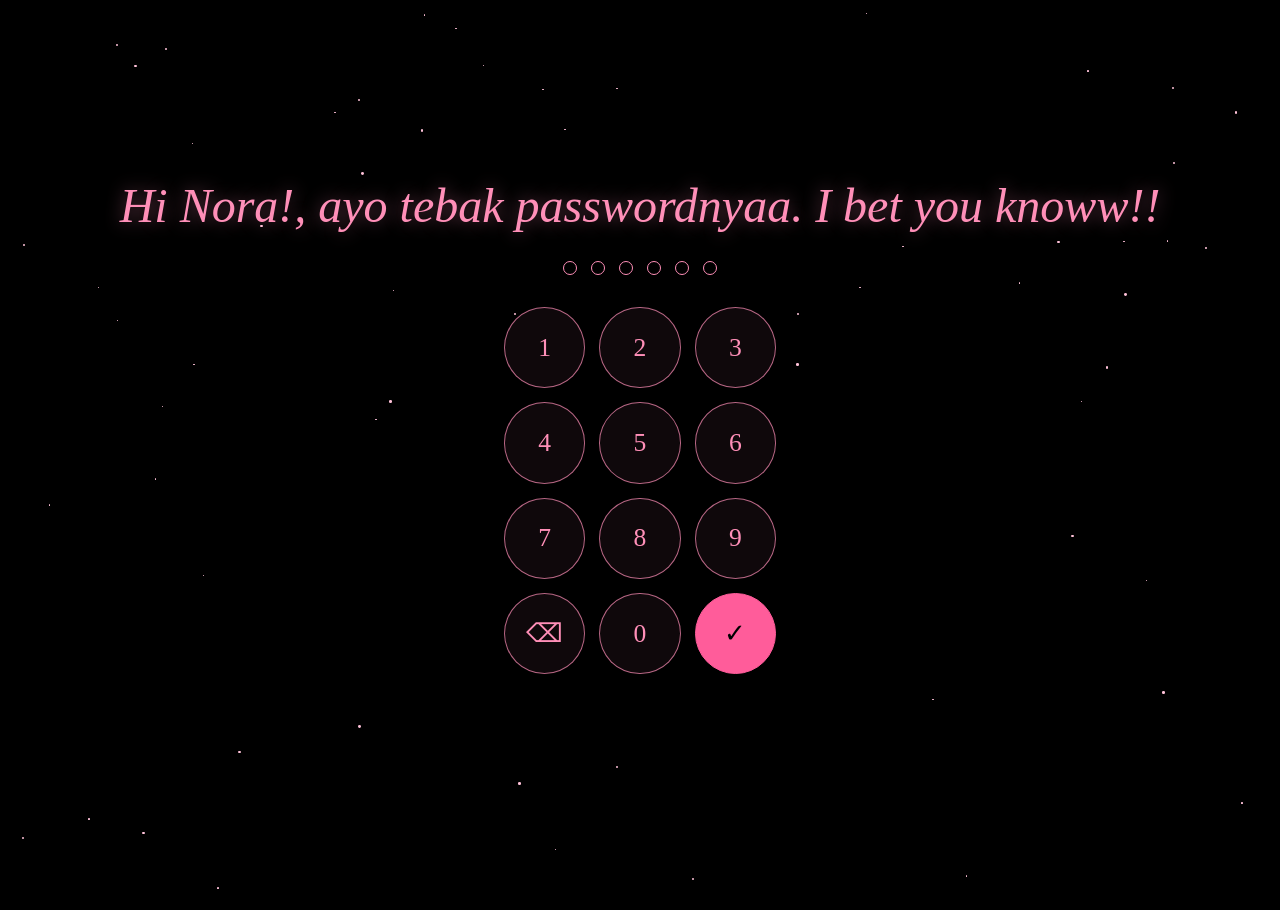
<file: index.html>
<!DOCTYPE html>
<html lang="en">
<head>
  <!-- Basic page settings -->
  <meta charset="UTF-8" />
  <!-- This line makes the page scale correctly on phones -->
  <meta name="viewport" content="width=device-width, initial-scale=1" />
  <title>For Nora</title>

  <!-- Connect the CSS file (all the styling) -->
  <link rel="stylesheet" href="style.css" />
</head>
<body>

  <!-- Decorative background: JavaScript fills these with stars and hearts.
       aria-hidden="true" tells screen readers to ignore them. -->
  <div id="stars" aria-hidden="true"></div>
  <div id="hearts" aria-hidden="true"></div>

  <main>

    <!-- SCREEN 1: Welcome + PIN keypad -->
    <section id="welcome-screen" class="screen" aria-labelledby="welcome-title">
      <h1 id="welcome-title" tabindex="-1">Hi Nora!, ayo tebak passwordnyaa. I bet you knoww!!</h1>

      <!-- Six dots that fill in as digits are entered.
           JavaScript updates the aria-label so screen readers hear the progress. -->
      <div id="pin-dots" class="pin-dots" role="img" aria-label="0 of 6 digits entered">
        <span class="dot"></span>
        <span class="dot"></span>
        <span class="dot"></span>
        <span class="dot"></span>
        <span class="dot"></span>
        <span class="dot"></span>
      </div>

      <!-- The keypad is made of normal buttons, so there is no text input
           and no phone keyboard pops up.
           data-digit stores the number each button types.
           data-action tells the script what the special buttons do. -->
      <div id="keypad" class="keypad" role="group" aria-label="PIN keypad">
        <button type="button" class="key" data-digit="1">1</button>
        <button type="button" class="key" data-digit="2">2</button>
        <button type="button" class="key" data-digit="3">3</button>

        <button type="button" class="key" data-digit="4">4</button>
        <button type="button" class="key" data-digit="5">5</button>
        <button type="button" class="key" data-digit="6">6</button>

        <button type="button" class="key" data-digit="7">7</button>
        <button type="button" class="key" data-digit="8">8</button>
        <button type="button" class="key" data-digit="9">9</button>

        <!-- Bottom row: backspace, 0, confirm.
             aria-label gives these symbol buttons a spoken name. -->
        <button type="button" class="key key-action" data-action="backspace" aria-label="Delete last digit">
          <span aria-hidden="true">&#9003;</span>
        </button>
        <button type="button" class="key" data-digit="0">0</button>
        <button type="button" class="key key-confirm" data-action="confirm" aria-label="Confirm PIN">
          <span aria-hidden="true">&#10003;</span>
        </button>
      </div>

      <!-- Error message appears here. aria-live makes screen readers announce it. -->
      <p id="error-message" role="alert" aria-live="assertive"></p>
    </section>

    <!-- SCREEN 2: Birthday message (hidden until the PIN is correct) -->
    <section id="birthday-screen" class="screen" aria-labelledby="birthday-title" hidden>
      <canvas id="fireworks-canvas" aria-hidden="true"></canvas>
      <h1 id="birthday-title" tabindex="-1">Happy Birthday, Nora!</h1>
      <button type="button" id="enter-button">Enter</button>
    </section>

    <!-- SCREEN 3: "A Message for You" (hidden until "Enter" is clicked).
         The id "main-site" is kept the same so the script keeps working. -->
    <section id="main-site" class="screen" aria-labelledby="main-title" hidden>
      <h1 id="main-title" tabindex="-1">A Message for You</h1>

      <!-- Part A: the closed envelope (visible first) -->
      <div id="envelope-view" class="envelope-view">

        <!-- The whole envelope is ONE button, so it works with mouse, touch and keyboard.
             The drawing inside is only decoration (aria-hidden), so the button's
             spoken name comes from aria-label.
             aria-expanded tells screen readers whether the letter is open. -->
        <button
          type="button"
          id="envelope-button"
          class="envelope"
          aria-label="Open the envelope"
          aria-describedby="envelope-hint"
          aria-expanded="false"
        >
          <span class="env-back"  aria-hidden="true"></span>
          <span class="env-paper" aria-hidden="true"></span>
          <span class="env-front" aria-hidden="true"></span>
          <span class="env-flap"  aria-hidden="true"></span>
          <span class="env-seal"  aria-hidden="true">&#9829;</span>
        </button>

        <!-- Small instruction under the envelope (you can change this wording) -->
        <p id="envelope-hint" class="hint">PENCET YAA KALO MAU LIAT ISINYAA HAHAHA.</p>
      </div>

      <!-- Part B: the letter (hidden until the envelope is opened).
           Everything is on ONE long page that you scroll.
           tabindex="-1" lets JavaScript move focus here when it opens. -->
      <article id="letter-view" class="letter" aria-label="The letter" tabindex="-1" hidden>

        <!-- Button to close the letter and go back to the envelope -->
        <button type="button" class="ghost-button close-letter-button">
          Close letter<span class="visually-hidden"> and return to the envelope</span>
        </button>

        <!-- The letter text. Each line of your letter is one paragraph. -->
        <div class="letter-paper">
          <p class="letter-greeting">Happy 19th birthday, Jesselin anNORA Lisa Siraittt</p>

          <p>Its your 19th birthday alreadyyy! I hope this new chapter brings you so many beautiful things and gives you plenty of reasons to smile.</p>

          <p>I hope you know how much happiness you bring into my lifee haha. Sometimes, I wonder how someone can make such a difference just by being themselves. Tapi kamu punya cara tersendiri untuk bikin hari hariku lebih menyenangkan, bikin aku semangat buat melakukan banyak hal, and inspire me to become a better version of myself.</p>

          <p>Im really glad that, out of all the people I could have met, I got to know you Nora. And honestly, Im just really happy to be someone who gets to know you and share little moments with you. Even the simplest moments can mean so much to me, more than you might realize.</p>

          <p>I hope you never feel like you have to rush through life. You are allowed to take your time, make mistakes, change your mind, and figure things out along the way. You dont have to have everything figured out right now. Just take things one step at a time, and dont forget to enjoy the little things along the way.</p>

          <p>Terimakasii yaaa suda jadi diri kamu sendiri. I hope you keep growing into the person you want to be, without forgetting to enjoy the person you are todayyy. Semoga dirimu selalu dikelilingi orang orang yang tulus, punya banyak kesempatan buat melakukan hal hal yang kamu suka, and find happiness even in the smallest things.</p>

          <p>And whenever life gets a little overwhelming, I hope you remember to be kind to yourself. You deserve the same love, patience, and kindness that you give to others. Please dont be too hard on yourself, okay? You're doing your best, and thats something worth being proud of.</p>

          <p>I dont know what the future holds, but I hope there will be more memories for us to make, more stories to share, and more little moments that we'll look back on someday with a smile. There's still so much life has to offer you, and I hope you get to experience all the beautiful things you've been dreaming of.</p>

          <p>And speaking of dreams, I really hope that one day, you get to go to Toronto haha, just like you've always wanted to. I hope you get to see the places you've been dreaming of, experience new things, and make beautiful memories there.</p>

          <p>And when that day finally comes, save a little place for me there HAHA. Wait for me, because I'll come find you. Maybe one day, we'll get to share stories about our own journeys while being in the same place, and I think that would be really special. Until then, keep chasing your dreams, Nora. I'll be cheering for you from wherever I am :). ❤️</p>

          <p>Wishing you a day full of happiness and a year full of blessings (KAYA KENAL YAA KATA KATANYA WKWKWK). May this new chapter bring you closer to the things you've been hoping for, give you countless reasons to smile, and help you discover even more wonderful things about yourself.</p>

          <p>Happy 19th birthday once again, Nora. Im so happy that you exist, and Im really glad I got to know you. I hope life will be kind to you, that you'll always find reasons to be happy, and that no matter where life takes you, you'll never forget how special you are.</p>

          <p>You deserve so many good things in this world, Nora. I hope 19 treats you well. Have the happiest birthdayy! 🤞🤍</p>
        </div>

        <!-- A second close button at the bottom, so you don't have to scroll back up -->
        <button type="button" class="ghost-button close-letter-button">
          Close letter<span class="visually-hidden"> and return to the envelope</span>
        </button>
      </article>

      <!-- Part C: the voice note.
           It sits after the letter and is always visible on this screen.
           It has its OWN <audio> element, completely separate from the music player. -->
      <section id="voice-note" class="voice-note" aria-labelledby="voice-note-title">
        <h2 id="voice-note-title" class="voice-title">A Voice Note for You</h2>

        <!-- Play/Pause button + progress bar.
             The play button reuses the look of the music player buttons,
             but it is controlled only by the voice note code. -->
        <div class="voice-player">
          <button type="button" id="voice-play-button" class="player-btn play-btn" aria-label="Play voice note">
            <svg class="voice-icon-play" viewBox="0 0 24 24" aria-hidden="true" focusable="false">
              <path d="M8 5v14l11-7z" />
            </svg>
            <svg class="voice-icon-pause" viewBox="0 0 24 24" aria-hidden="true" focusable="false">
              <path d="M6 5h4v14H6zM14 5h4v14h-4z" />
            </svg>
          </button>

          <!-- Current time, seek bar, total duration -->
          <div class="progress-row">
            <span id="voice-time-current" class="time" aria-hidden="true">0:00</span>
            <input
              type="range"
              id="voice-progress"
              class="progress"
              min="0"
              max="0"
              step="1"
              value="0"
              aria-label="Voice note position"
            />
            <span id="voice-time-duration" class="time" aria-hidden="true">0:00</span>
          </div>
        </div>

        <!-- Friendly message shown if the voice note cannot be loaded -->
        <p id="voice-message" class="player-message" role="status"></p>

        <!-- Button that opens and hides the transcript.
             aria-expanded tells screen readers whether the transcript is open. -->
        <div class="voice-actions">
          <button
            type="button"
            id="voice-transcript-toggle"
            class="ghost-button"
            aria-expanded="false"
            aria-controls="voice-transcript"
          >Read the transcript</button>
        </div>

        <!-- The transcript (collapsed at first). The text is exactly as provided. -->
        <div id="voice-transcript" class="voice-transcript" role="region" aria-label="Voice note transcript" hidden>
          <p>Hai, Nora! Jesslyn, Anora, Lisa, Sirait. Ciee 19. Happy birthday, Nora, yang ke-19!!! </p>

          <p>Jujur, aku sempat mikir, kira-kira apa ya yang bisa aku kasih ke kamu buat ulang tahun kamu kali ini. Terus aku kepikiran, kenapa nggak bikin sesuatu yang belum pernah aku lakuin atau coba sebelumnya aja?</p>

          <p>Honestly, aku masih belajar banyak hal, and making this website is one of them. Tapi, kamu jadi salah satu alasan kenapa aku pengin terus belajar hal baru, mencoba hal-hal yang sebelumnya belum pernah aku lakuin, dan menjadi versi yang lebih baik dari diriku sendiri.</p>

          <p>You have this way of making me feel motivated to do things, even things I've never tried before. Entah kamu sadar atau nggak, kehadiran kamu tuh kadang bikin aku punya semangat lebih buat mencoba hal-hal baru. That's why, as I go through this phase of becoming a better version of myself, I want you to be a part of it too. Bukan karena aku harus, but because having you in my life makes this journey feel a little more meaningful.</p>

          <p>Jadi, website ini tuh bukan cuma birthday gift ajaa, Nora. There's a little bit of my time, effort, and thought in every part of it. Aku bikin ini sambil mikirin kamu. Iya, mikirin kamu dan hal-hal kecil tentang kamu yang mungkin menurut kamu biasa-biasa aja atau sederhana, but somehow, they mean a lot to me.</p>

          <p>And I hope that when you go through everything here, kamu bisa ikut ngerasain betapa berharganya semua memories ini buat aku. Mungkin nggak semuanya sempurna, but I made it with you in my mind :D.</p>

          <p>Semoga di usia yang ke-19 ini, kamu ketemu banyak hal baik, punya banyak cerita baru, and find more reasons to smile. I hope life treats you kindly, and whenever things get hard, I hope you remember how special you are, Nora.</p>

          <p>Happy birthday once again, Nora! I hope this little surprise makes you smile, even just a little. You deserve all the good things coming your way.</p>

          <p>And that's all from me, Nora. ILY!  HAHAHA</p>
        </div>

        <!-- The voice note's own audio element. No "autoplay" and no "controls":
             nothing plays until the visitor presses Play. -->
        <audio id="voice-audio" preload="metadata" src="assets/audio/voice-note.mp3"></audio>
      </section>

      <!-- Part D (NEW: gallery): "Our 19 Moments".
           The cards are built by JavaScript from the list called "moments" in script.js,
           so this list starts empty. -->
      <section id="moments" class="moments" aria-labelledby="moments-title">
        <h2 id="moments-title" class="moments-title">Our 19 Moments</h2>
        <p class="moments-intro">A little scrapbook of moments. Tap a photo to see it bigger.</p>
        <ol id="moments-list" class="moments-list" role="list"></ol>
      </section>

            <!-- ===== START: Little Glimpses of Your Beauty (NEW) ===== -->
      <section id="glimpses" class="scrap scrap--glimpses" aria-labelledby="glimpses-title">
        <h2 id="glimpses-title" class="scrap-title">Little Glimpses of Your Beauty</h2>
        <p class="scrap-intro">A few pieces of evidence that an angel has fallen from heaven WKWKWK</p>
        <ol id="glimpses-list" class="scrap-list" role="list"></ol>
      </section>
      <!-- ===== END: Little Glimpses of Your Beauty ===== -->

      <!-- ===== START: Our Little Roblox Adventures (NEW) ===== -->
      <section id="roblox" class="scrap scrap--roblox" aria-labelledby="roblox-title">
        <h2 id="roblox-title" class="scrap-title">Our Roblox Adventures</h2>
        <p class="scrap-intro">SEBENERNYA SIH ADA BANYAK TAPI LUPA DI SS.</p>
        <ol id="roblox-list" class="scrap-list" role="list"></ol>
      </section>
      <!-- ===== END: Our Little Roblox Adventures ===== -->

      <!-- ===== START: 19 Things You Like / Don't Like (NEW) ===== -->
      <div class="things-pair">

        <section id="things-like" class="things-card things-card--like" aria-labelledby="things-like-title">
          <h2 id="things-like-title" class="things-title">19 Things You Like</h2>
          <ol class="things-list" role="list">
            <li>yupi gummy bear</li>
            <li>one direction</li>
            <li>pink</li>
            <li>ayam serundeng cak wardi</li>
            <li>dimsum mentai</li>
            <li>ayam geybok bang jarwo</li>
            <li>yoghurt greek plain</li>
            <li>pecel ayam skb (paha atas, sate kulit, jukut)</li>
            <li>udang</li>
            <li>pepaya</li>
            <li>terong balado (buatan mama L... WKWKWK CANDAA)</li>
            <li>jamur barareya (sapi panggang,asin,pedes dikit)</li>
            <li>seblak</li>
            <li>guribee</li>
            <li>matcha</li>
            <li>vanilla</li>
            <li>jus alpukat</li>
            <li>takoyaki</li>
            <li>faiq</li>
          </ol>
        </section>

        <section id="things-dislike" class="things-card things-card--dislike" aria-labelledby="things-dislike-title">
          <h2 id="things-dislike-title" class="things-title">19 Things You Don't Like</h2>
          <ol class="things-list" role="list">
            <li>Saddam Broklyn Putra Ksatria WKWKWK</li>
            <li>ANYKIND OF SERANGGAAA</li>
            <li>pisang</li>
            <li>bubur kacang ijo</li>
            <li>ayam sambel dadakan gate 1 (sambel kemangi)</li>
            <li>bakso</li>
            <li>kucing :(</li>
            <li>tiba tiba wifi no connection</li>
            <li>Cyntia Theresia Samosir</li>
            <li>Grace Monica Simatupang</li>
            <li>kalo lagi sakit</li>
            <li>kondisi sebelum mens</li>
            <li>kalo ada  yang catcalling kamu (aku jg gasuka bgt)</li>
            <li>kopi</li>
            <li>didiemin</li>
            <li>coklat</li>
            <li>makan ikan</li>
            <li>belum baca chat yang dihapus</li>
            <li>rambutnya lepek</li>
          </ol>
        </section>

      </div>
      <!-- ===== END: 19 Things You Like / Don't Like ===== -->
       
            <!-- ===== START: Somehow, It Reminds Me of You (NEW) ===== -->
      <section id="reminds" class="scrap scrap--reminds" aria-labelledby="reminds-title">
        <h2 id="reminds-title" class="scrap-title">Somehow, It Reminds Me of You</h2>
        <p class="scrap-intro">Funny how the most random things can somehow lead my thoughts back to you WKWKWK</p>
        <ol id="reminds-list" class="scrap-list" role="list"></ol>
      </section>
      <!-- ===== END: Somehow, It Reminds Me of You ===== -->

       <!-- ===== START: Our Little Archive (NEW) ===== -->
      <section id="archive" class="archive" aria-labelledby="archive-title">
        <h2 id="archive-title" class="archive-title">19 conversations that still make me smile</h2>
        <p class="archive-subtitle">Beberapa pembicaraan kita yang aku suka.</p>
        <p class="archive-hint">Tap a screenshot to read it bigger.</p>
        <ol id="archive-list" class="archive-list" role="list"></ol>
      </section>
      <!-- ===== END: Our Little Archive ===== -->

      <!-- ===== START: A Little Crossword About Us (NEW) ===== -->
      <section id="crossword" class="crossword" aria-labelledby="crossword-title">
        <h2 id="crossword-title" class="crossword-title">A Little Crossword About Us</h2>
        <p class="crossword-intro">Tap a square or a clue, then type your answer. Capital or small letters, both are fine. Answers that are dates are written with letters, no spaces.</p>

        <div class="crossword-layout">

          <div class="cw-board">
            <!-- Shows the clue you are working on, with buttons to jump between clues -->
            <div class="cw-active">
              <button type="button" id="cw-prev" class="ghost-button cw-step" aria-label="Previous clue">&lsaquo;</button>
              <p id="cw-active-clue" class="cw-active-clue" aria-live="polite"></p>
              <button type="button" id="cw-next" class="ghost-button cw-step" aria-label="Next clue">&rsaquo;</button>
            </div>

            <!-- JavaScript builds the squares here (see script.js) -->
            <div id="cw-grid" class="cw-grid" role="group" aria-label="Crossword grid"></div>

            <div class="cw-controls">
              <button type="button" id="cw-check">Check answers</button>
              <button type="button" id="cw-clear-word" class="ghost-button">Clear this word</button>
              <button type="button" id="cw-reset" class="ghost-button">Start over</button>
            </div>

            <div class="cw-progress-wrap">
              <p id="cw-progress" class="cw-progress" role="status">Correct answers: 0 of 8</p>
              <div class="cw-progress-bar" aria-hidden="true"><span id="cw-progress-fill" class="cw-progress-fill"></span></div>
            </div>
            <p id="cw-message" class="cw-message" role="status"></p>
          </div>

          <div class="cw-clues">
            <div class="cw-clue-group">
              <h3 class="cw-clue-heading">Mendatar</h3>
              <ol id="cw-clues-across" class="cw-clue-list" role="list"></ol>
            </div>
            <div class="cw-clue-group">
              <h3 class="cw-clue-heading">Menurun</h3>
              <ol id="cw-clues-down" class="cw-clue-list" role="list"></ol>
            </div>
          </div>

        </div>

        <!-- Final message: stays hidden until all 8 answers are correct -->
        <div id="cw-finish" class="cw-finish" tabindex="-1" hidden>
          <p class="cw-finish-title">YEYYY BENER SEMUAAA!!.</p>
          <p class="cw-finish-text">walaupun kamu lupa lupa inget sih... TAPI GAPAPAAA </p>
          <p class="cw-finish-sub">Thank you for trying, sweethearttt. It's the effort that counts, and I appreciate yours so muchhh ♡.</p>
        </div>
      </section>
      <!-- ===== END: A Little Crossword About Us ===== -->

             <!-- ===== START: The Nora Slander Department (NEW) ===== -->
      <section id="slander" class="slander" aria-labelledby="slander-title">
        <span class="slander-case" aria-hidden="true">CASE NO. 019</span>
        <h2 id="slander-title" class="slander-title">The Nora Slander Department</h2>
        <p class="slander-subtitle">A collection of completely reliable allegations. No fact-checking allowed.</p>
        <ol id="slander-list" class="slander-list" role="list"></ol>
      </section>
      <!-- ===== END: The Nora Slander Department ===== -->

            <!-- ===== START: Closing letter (NEW) ===== -->
      <section id="closing" class="closing" aria-labelledby="closing-title">
        <div class="closing-paper">
          <h2 id="closing-title" class="closing-title">And that's a wrap, my jessy♡</h2>

          <p>Thank you for staying until the very end of this little corner of the universe I made just for you. I hope you smiled at least a little, because I probably smiled a little too much while making all of this.</p>

          <p>I'm sorry if some things don't work perfectly, if some parts look a little silly, or if this whole website is basically just me being ridiculously in love with you. (IM SERIOUSSS WKWK.)</p>

          <p>I know this little website isn't perfect. Some things might be messy, some words might not be enough, and some feelings are just too big to fit into a few pages on a screen.</p>

          <p>But I hope, somewhere between all the pictures, silly little details, and words I've put together, you can feel how much love went into every little piece of this.</p>

          <p>Maybe this isn't the prettiest thing in the world, but then again, I'm just a boy trying to make something beautiful for his favorite girl. Can't really blame me for trying, can you?</p>

          <p>So, thank you for being here, for being you, and for giving me so many little things to smile about without even realizing it.</p>

          <p class="closing-quote">If the stars could keep every beautiful thing they've ever seen, I think they'd still run out of room for you.</p>

          <p class="closing-birthday">Happy 19th birthday, Nora.</p>

          <p>Here's to more little moments, more silly conversations, and more reasons to fall for you, over and over again.</p>

          <p class="closing-with"><em>With all my heart, and probably a little too much of it,</em></p>

          <p class="closing-signature">faiq </p>
        </div>
      </section>
      <!-- ===== END: Closing letter ===== -->

    </section>

  </main>
  
  <!-- PHOTO VIEWER (NEW: gallery)
       The big version of a photo. It is hidden until a photo is tapped.
       It sits outside <main> and below the music player, so the player stays usable. -->
  <div id="lightbox" class="lightbox" role="dialog" aria-modal="true" aria-label="Photo viewer" hidden>
    <button type="button" id="lightbox-close" class="lightbox-close" aria-label="Close photo viewer">
      <span aria-hidden="true">&times;</span>
    </button>

    <figure class="lightbox-figure">
      <img id="lightbox-image" class="lightbox-image" alt="" />
      <figcaption class="lightbox-caption">
        <p id="lightbox-meta" class="lightbox-meta"></p>
        <p id="lightbox-text" class="lightbox-text" hidden></p>
      </figcaption>
    </figure>
  </div>

  <!-- MUSIC PLAYER
       It lives OUTSIDE <main>, so changing screens never rebuilds it
       and the music keeps playing without interruption.
       It stays hidden on the PIN screen and appears after the PIN is correct. -->
  <div id="music-player" class="music-player" hidden>

    <!-- Small round button with a music icon: opens and collapses the panel.
         aria-expanded tells screen readers whether the panel is open. -->
    <button
      type="button"
      id="player-toggle"
      class="player-toggle"
      aria-label="Music player"
      aria-expanded="false"
      aria-controls="player-panel"
    >
      <svg viewBox="0 0 24 24" aria-hidden="true" focusable="false">
        <path d="M12 3v10.55A4 4 0 1 0 14 17V7h4V3h-6z" />
      </svg>
    </button>

    <!-- The panel (collapsed at first). Hiding it does NOT stop the music,
         because the <audio> element is outside this panel. -->
    <div id="player-panel" class="player-panel" role="group" aria-label="Music controls" hidden>

      <!-- Current song. aria-live lets screen readers hear when the song changes. -->
      <div class="now-playing" aria-live="polite" aria-atomic="true">
        <p id="track-title" class="track-title">Biru</p>
        <p id="track-artist" class="track-artist">Gabriella Fernaldi</p>
      </div>

      <!-- Progress bar: drag it (or use the arrow keys) to jump to another position -->
      <div class="progress-row">
        <span id="time-current" class="time" aria-hidden="true">0:00</span>
        <input
          type="range"
          id="progress"
          class="progress"
          min="0"
          max="0"
          step="1"
          value="0"
          aria-label="Song position"
        />
        <span id="time-duration" class="time" aria-hidden="true">0:00</span>
      </div>

      <!-- Previous / Play-Pause / Next.
           The icons are small inline drawings (no image files needed). -->
      <div class="player-controls">
        <button type="button" id="prev-button" class="player-btn" aria-label="Previous song">
          <svg viewBox="0 0 24 24" aria-hidden="true" focusable="false">
            <path d="M6 6h2v12H6zM9.5 12L18 18V6z" />
          </svg>
        </button>

        <button type="button" id="play-button" class="player-btn play-btn" aria-label="Play">
          <svg class="icon-play" viewBox="0 0 24 24" aria-hidden="true" focusable="false">
            <path d="M8 5v14l11-7z" />
          </svg>
          <svg class="icon-pause" viewBox="0 0 24 24" aria-hidden="true" focusable="false">
            <path d="M6 5h4v14H6zM14 5h4v14h-4z" />
          </svg>
        </button>

        <button type="button" id="next-button" class="player-btn" aria-label="Next song">
          <svg viewBox="0 0 24 24" aria-hidden="true" focusable="false">
            <path d="M16 6h2v12h-2zM6 18l8.5-6L6 6z" />
          </svg>
        </button>
      </div>

      <!-- Volume (NEW): the slider changes the volume of the MUSIC only.
           The voice note has its own audio element and is not affected.
           data-level ("mute", "low" or "high") tells the CSS which speaker icon to show;
           JavaScript keeps it up to date. -->
      <div id="volume-row" class="volume-row" data-level="low">
        <svg class="volume-icon" viewBox="0 0 24 24" aria-hidden="true" focusable="false">
          <!-- the speaker -->
          <path d="M3 9v6h4l5 5V4L7 9H3z" />
          <!-- small sound wave (low and high volume) -->
          <path class="vol-wave-low" d="M16.5 12c0-1.77-1.02-3.29-2.5-4.03v8.05c1.48-.73 2.5-2.25 2.5-4.02z" />
          <!-- big sound wave (high volume only) -->
          <path class="vol-wave-high" d="M14 3.23v2.06c2.89.86 5 3.54 5 6.71s-2.11 5.85-5 6.71v2.06c4.01-.91 7-4.49 7-8.77s-2.99-7.86-7-8.77z" />
          <!-- little cross (muted) -->
          <path class="vol-mute-x" d="M16 9.5l5 5M21 9.5l-5 5" stroke="currentColor" stroke-width="2" stroke-linecap="round" fill="none" />
        </svg>

        <input
          type="range"
          id="volume-slider"
          class="progress"
          min="0"
          max="100"
          step="1"
          value="25"
          aria-label="Music volume"
        />
        <span id="volume-value" class="volume-value" aria-hidden="true">25%</span>
      </div>

      <!-- The playlist. JavaScript fills this list once, when the page loads. -->
      <ol id="playlist" class="playlist" aria-label="Playlist"></ol>

      <!-- Friendly message shown if a song cannot be loaded -->
      <p id="player-message" class="player-message" role="status"></p>
    </div>

    <!-- The real audio element. No "autoplay" and no "controls":
         nothing plays until the visitor presses Play. JavaScript sets the file path. -->
    <audio id="audio-element" preload="metadata"></audio>
  </div>

  <!-- Connect the JavaScript file. "defer" waits until the HTML is loaded. -->
  <script src="script.js" defer></script>
</body>
</html>
</file>
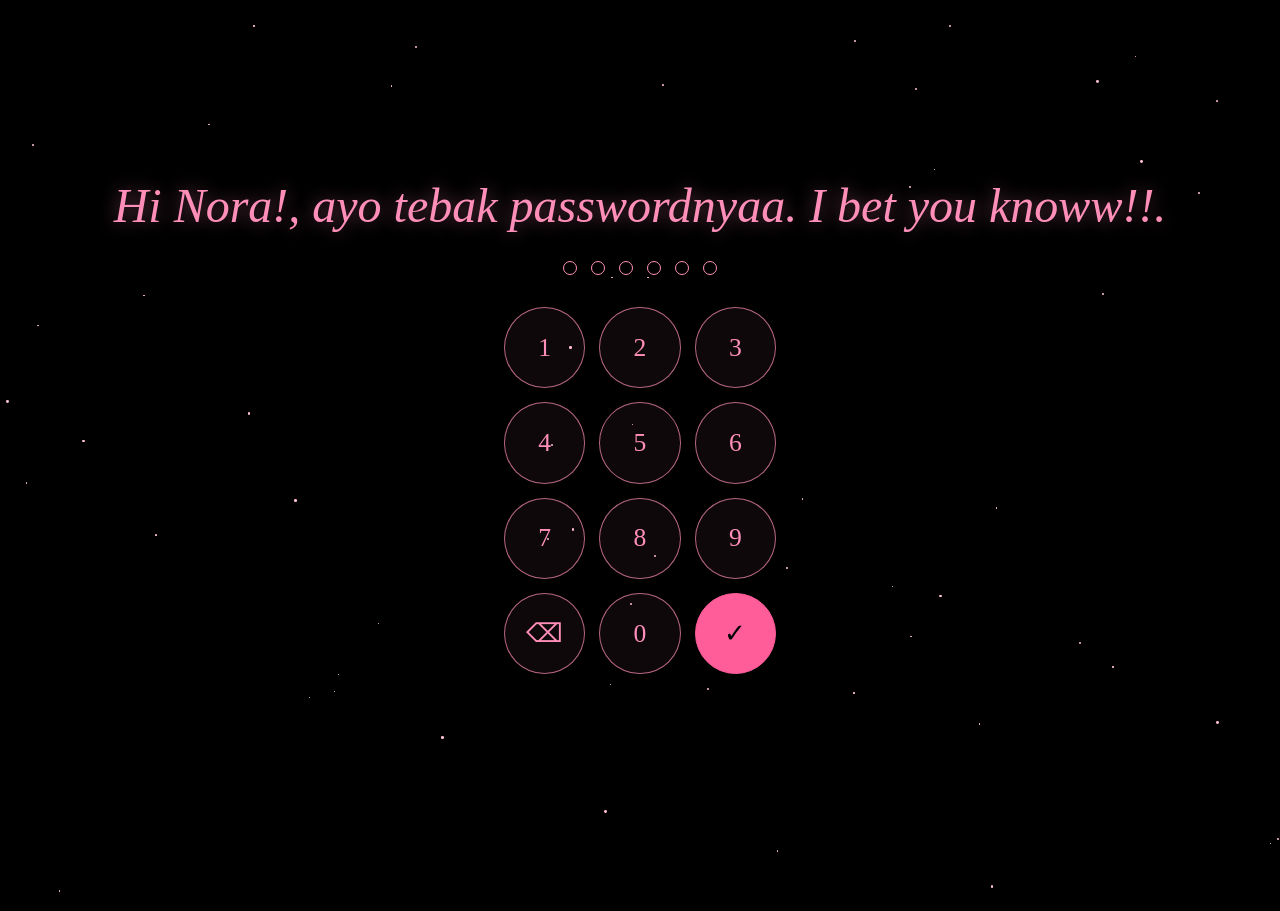
<file: index copy.html>
<!DOCTYPE html>
<html lang="en">
<head>
  <!-- Basic page settings -->
  <meta charset="UTF-8" />
  <!-- This line makes the page scale correctly on phones -->
  <meta name="viewport" content="width=device-width, initial-scale=1" />
  <title>For Nora</title>

  <!-- Connect the CSS file (all the styling) -->
  <link rel="stylesheet" href="style.css" />
</head>
<body>

  <!-- Decorative background: JavaScript fills these with stars and hearts.
       aria-hidden="true" tells screen readers to ignore them. -->
  <div id="stars" aria-hidden="true"></div>
  <div id="hearts" aria-hidden="true"></div>

  <main>

    <!-- SCREEN 1: Welcome + PIN keypad -->
    <section id="welcome-screen" class="screen" aria-labelledby="welcome-title">
      <h1 id="welcome-title" tabindex="-1">Hi Nora!, ayo tebak passwordnyaa. I bet you knoww!!.</h1>

      <!-- Six dots that fill in as digits are entered.
           JavaScript updates the aria-label so screen readers hear the progress. -->
      <div id="pin-dots" class="pin-dots" role="img" aria-label="0 of 6 digits entered">
        <span class="dot"></span>
        <span class="dot"></span>
        <span class="dot"></span>
        <span class="dot"></span>
        <span class="dot"></span>
        <span class="dot"></span>
      </div>

      <!-- The keypad is made of normal buttons, so there is no text input
           and no phone keyboard pops up.
           data-digit stores the number each button types.
           data-action tells the script what the special buttons do. -->
      <div id="keypad" class="keypad" role="group" aria-label="PIN keypad">
        <button type="button" class="key" data-digit="1">1</button>
        <button type="button" class="key" data-digit="2">2</button>
        <button type="button" class="key" data-digit="3">3</button>

        <button type="button" class="key" data-digit="4">4</button>
        <button type="button" class="key" data-digit="5">5</button>
        <button type="button" class="key" data-digit="6">6</button>

        <button type="button" class="key" data-digit="7">7</button>
        <button type="button" class="key" data-digit="8">8</button>
        <button type="button" class="key" data-digit="9">9</button>

        <!-- Bottom row: backspace, 0, confirm.
             aria-label gives these symbol buttons a spoken name. -->
        <button type="button" class="key key-action" data-action="backspace" aria-label="Delete last digit">
          <span aria-hidden="true">&#9003;</span>
        </button>
        <button type="button" class="key" data-digit="0">0</button>
        <button type="button" class="key key-confirm" data-action="confirm" aria-label="Confirm PIN">
          <span aria-hidden="true">&#10003;</span>
        </button>
      </div>

      <!-- Error message appears here. aria-live makes screen readers announce it. -->
      <p id="error-message" role="alert" aria-live="assertive"></p>
    </section>

    <!-- SCREEN 2: Birthday message (hidden until the PIN is correct) -->
    <section id="birthday-screen" class="screen" aria-labelledby="birthday-title" hidden>
      <h1 id="birthday-title" tabindex="-1">Happy Birthday, Nora!</h1>
      <button type="button" id="enter-button">Enter</button>
    </section>

    <!-- SCREEN 3: "A Message for You" (hidden until "Enter" is clicked).
         The id "main-site" is kept the same so the script keeps working. -->
    <section id="main-site" class="screen" aria-labelledby="main-title" hidden>
      <h1 id="main-title" tabindex="-1">A Message for You</h1>

      <!-- Part A: the closed envelope (visible first) -->
      <div id="envelope-view" class="envelope-view">

        <!-- The whole envelope is ONE button, so it works with mouse, touch and keyboard.
             The drawing inside is only decoration (aria-hidden), so the button's
             spoken name comes from aria-label.
             aria-expanded tells screen readers whether the letter is open. -->
        <button
          type="button"
          id="envelope-button"
          class="envelope"
          aria-label="Open the envelope"
          aria-describedby="envelope-hint"
          aria-expanded="false"
        >
          <span class="env-back"  aria-hidden="true"></span>
          <span class="env-paper" aria-hidden="true"></span>
          <span class="env-front" aria-hidden="true"></span>
          <span class="env-flap"  aria-hidden="true"></span>
          <span class="env-seal"  aria-hidden="true">&#9829;</span>
        </button>

        <!-- Small instruction under the envelope (you can change this wording) -->
        <p id="envelope-hint" class="hint">Tap the envelope to open it.</p>
      </div>

      <!-- Part B: the letter (hidden until the envelope is opened).
           Everything is on ONE long page that you scroll.
           tabindex="-1" lets JavaScript move focus here when it opens. -->
      <article id="letter-view" class="letter" aria-label="The letter" tabindex="-1" hidden>

        <!-- Button to close the letter and go back to the envelope -->
        <button type="button" class="ghost-button close-letter-button">
          Close letter<span class="visually-hidden"> and return to the envelope</span>
        </button>

        <!-- The letter text. Each line of your letter is one paragraph. -->
        <div class="letter-paper">
          <p class="letter-greeting">Happy 19th birthday, Jesselin anNORA Lisa Siraittt</p>

          <p>Its your 19th birthday alreadyyy! I hope this new chapter brings you so many beautiful things and gives you plenty of reasons to smile.</p>

          <p>I hope you know how much happiness you bring into my lifee haha. Sometimes, I wonder how someone can make such a difference just by being themselves. Tapi kamu punya cara tersendiri untuk bikin hari hariku lebih menyenangkan, bikin aku semangat buat melakukan banyak hal, and inspire me to become a better version of myself.</p>

          <p>Im really glad that, out of all the people I could have met, I got to know you Nora. And honestly, Im just really happy to be someone who gets to know you and share little moments with you. Even the simplest moments can mean so much to me, more than you might realize.</p>

          <p>I hope you never feel like you have to rush through life. You are allowed to take your time, make mistakes, change your mind, and figure things out along the way. You dont have to have everything figured out right now. Just take things one step at a time, and dont forget to enjoy the little things along the way.</p>

          <p>Terimakasii yaaa suda jadi diri kamu sendiri. I hope you keep growing into the person you want to be, without forgetting to enjoy the person you are todayyy. Semoga dirimu selalu dikelilingi orang orang yang tulus, punya banyak kesempatan buat melakukan hal hal yang kamu suka, and find happiness even in the smallest things.</p>

          <p>And whenever life gets a little overwhelming, I hope you remember to be kind to yourself. You deserve the same love, patience, and kindness that you give to others. Please dont be too hard on yourself, okay? You're doing your best, and thats something worth being proud of.</p>

          <p>I dont know what the future holds, but I hope there will be more memories for us to make, more stories to share, and more little moments that we'll look back on someday with a smile. There's still so much life has to offer you, and I hope you get to experience all the beautiful things you've been dreaming of.</p>

          <p>And speaking of dreams, I really hope that one day, you get to go to Toronto haha, just like you've always wanted to. I hope you get to see the places you've been dreaming of, experience new things, and make beautiful memories there.</p>

          <p>And when that day finally comes, save a little place for me there HAHA. Wait for me, because I'll come find you. Maybe one day, we'll get to share stories about our own journeys while being in the same place, and I think that would be really special. Until then, keep chasing your dreams, Nora. I'll be cheering for you from wherever I am :). ❤️</p>

          <p>Wishing you a day full of happiness and a year full of blessings (KAYA KENAL YAA KATA KATANYA WKWKWK). May this new chapter bring you closer to the things you've been hoping for, give you countless reasons to smile, and help you discover even more wonderful things about yourself.</p>

          <p>Happy 19th birthday once again, Nora. Im so happy that you exist, and Im really glad I got to know you. I hope life will be kind to you, that you'll always find reasons to be happy, and that no matter where life takes you, you'll never forget how special you are.</p>

          <p>You deserve so many good things in this world, Nora. I hope 19 treats you well. Have the happiest birthdayy! 🤞🤍</p>
        </div>

        <!-- A second close button at the bottom, so you don't have to scroll back up -->
        <button type="button" class="ghost-button close-letter-button">
          Close letter<span class="visually-hidden"> and return to the envelope</span>
        </button>
      </article>

      <!-- Part C: the voice note.
           It sits after the letter and is always visible on this screen.
           It has its OWN <audio> element, completely separate from the music player. -->
      <section id="voice-note" class="voice-note" aria-labelledby="voice-note-title">
        <h2 id="voice-note-title" class="voice-title">A Voice Note for You</h2>

        <!-- Play/Pause button + progress bar.
             The play button reuses the look of the music player buttons,
             but it is controlled only by the voice note code. -->
        <div class="voice-player">
          <button type="button" id="voice-play-button" class="player-btn play-btn" aria-label="Play voice note">
            <svg class="voice-icon-play" viewBox="0 0 24 24" aria-hidden="true" focusable="false">
              <path d="M8 5v14l11-7z" />
            </svg>
            <svg class="voice-icon-pause" viewBox="0 0 24 24" aria-hidden="true" focusable="false">
              <path d="M6 5h4v14H6zM14 5h4v14h-4z" />
            </svg>
          </button>

          <!-- Current time, seek bar, total duration -->
          <div class="progress-row">
            <span id="voice-time-current" class="time" aria-hidden="true">0:00</span>
            <input
              type="range"
              id="voice-progress"
              class="progress"
              min="0"
              max="0"
              step="1"
              value="0"
              aria-label="Voice note position"
            />
            <span id="voice-time-duration" class="time" aria-hidden="true">0:00</span>
          </div>
        </div>

        <!-- Friendly message shown if the voice note cannot be loaded -->
        <p id="voice-message" class="player-message" role="status"></p>

        <!-- Button that opens and hides the transcript.
             aria-expanded tells screen readers whether the transcript is open. -->
        <div class="voice-actions">
          <button
            type="button"
            id="voice-transcript-toggle"
            class="ghost-button"
            aria-expanded="false"
            aria-controls="voice-transcript"
          >Read the transcript</button>
        </div>

        <!-- The transcript (collapsed at first). The text is exactly as provided. -->
        <div id="voice-transcript" class="voice-transcript" role="region" aria-label="Voice note transcript" hidden>
          <p>Hai, Nora! Jesslyn, Anora, Lisa, Sirait. Ciee 19. Happy birthday, Nora, yang ke-19! ❤️</p>

          <p>Jujur, aku sempat mikir, kira-kira apa ya yang bisa aku kasih ke kamu buat ulang tahun kamu kali ini. Terus aku kepikiran, kenapa nggak bikin sesuatu yang belum pernah aku lakuin atau coba sebelumnya aja?</p>

          <p>Sejujurnya, aku masih belajar banyak hal, and making this website is one of them. Tapi, kamu jadi salah satu alasan kenapa aku pengin terus belajar hal baru, mencoba hal-hal yang sebelumnya belum pernah aku lakuin, dan menjadi versi yang lebih baik dari diriku sendiri.</p>

          <p>You have this way of making me feel motivated to do things, even things I've never tried before. Entah kamu sadar atau nggak, kehadiran kamu tuh kadang bikin aku punya semangat lebih buat mencoba hal-hal baru. That's why, as I go through this phase of becoming a better version of myself, I want you to be a part of it too. Bukan karena aku harus, but because having you in my life makes this journey feel a little more meaningful.</p>

          <p>Jadi, website ini tuh bukan cuma sekadar birthday gift, Nora. There's a little bit of my time, effort, and thought in every part of it. Aku bikin ini sambil mikirin kamu. Iya, mikirin kamu dan hal-hal kecil tentang kamu yang mungkin menurut kamu biasa-biasa aja atau sederhana, but somehow, they mean a lot to me.</p>

          <p>And I hope that when you go through everything here, kamu bisa ikut ngerasain betapa berharganya semua memories ini buat aku. Mungkin nggak semuanya sempurna, but I made it with you in mind.</p>

          <p>Semoga di usia yang ke-19 ini, kamu ketemu banyak hal baik, punya banyak cerita baru, and find more reasons to smile. I hope life treats you kindly, and whenever things get hard, I hope you remember how special you are, Nora.</p>

          <p>Happy birthday once again, Nora! I hope this little surprise makes you smile, even just a little. You deserve all the good things coming your way.</p>

          <p>And that's all from me, Nora. I love you! ❤️ HAHAHA</p>
        </div>

        <!-- The voice note's own audio element. No "autoplay" and no "controls":
             nothing plays until the visitor presses Play. -->
        <audio id="voice-audio" preload="metadata" src="assets/audio/voice-note.mp3"></audio>
      </section>

      <!-- Part D (NEW: gallery): "Our 19 Moments".
           The cards are built by JavaScript from the list called "moments" in script.js,
           so this list starts empty. -->
      <section id="moments" class="moments" aria-labelledby="moments-title">
        <h2 id="moments-title" class="moments-title">Our 19 Moments</h2>
        <p class="moments-intro">A little scrapbook of moments. Tap a photo to see it bigger.</p>
        <ol id="moments-list" class="moments-list" role="list"></ol>
      </section>

            <!-- ===== START: Little Glimpses of Your Beauty (NEW) ===== -->
      <section id="glimpses" class="scrap scrap--glimpses" aria-labelledby="glimpses-title">
        <h2 id="glimpses-title" class="scrap-title">Little Glimpses of Your Beauty</h2>
        <p class="scrap-intro">My daily reminder that pretty things do exist outside my dreams WKWKWK.</p>
        <ol id="glimpses-list" class="scrap-list" role="list"></ol>
      </section>
      <!-- ===== END: Little Glimpses of Your Beauty ===== -->

      <!-- ===== START: Our Little Roblox Adventures (NEW) ===== -->
      <section id="roblox" class="scrap scrap--roblox" aria-labelledby="roblox-title">
        <h2 id="roblox-title" class="scrap-title">Our Roblox Adventures</h2>
        <p class="scrap-intro">SEBENERNYA SIH ADA BANYAK TAPI LUPA DI SS.</p>
        <ol id="roblox-list" class="scrap-list" role="list"></ol>
      </section>
      <!-- ===== END: Our Little Roblox Adventures ===== -->

      <!-- ===== START: 19 Things You Like / Don't Like (NEW) ===== -->
      <div class="things-pair">

        <section id="things-like" class="things-card things-card--like" aria-labelledby="things-like-title">
          <h2 id="things-like-title" class="things-title">19 Things You Like</h2>
          <ol class="things-list" role="list">
            <li>yupi gummy bear</li>
            <li>one direction</li>
            <li>pink</li>
            <li>ayam serundeng cak wardi</li>
            <li>dimsum mentai</li>
            <li>ayam geybok bang jarwo</li>
            <li>yoghurt greek</li>
            <li>pecel ayam skb (paha atas, sate kulit, jukut)</li>
            <li>udang</li>
            <li>pepaya</li>
            <li>terong balado (buatan mama)</li>
            <li>jamur barareya (sapi panggang,asin,pedes dikit)</li>
            <li>tempe krispi deket yogya</li>
            <li>guribee</li>
            <li>matcha</li>
            <li>vanilla</li>
            <li>jus alpukat</li>
            <li>takoyaki</li>
            <li>faiq</li>
          </ol>
        </section>

        <section id="things-dislike" class="things-card things-card--dislike" aria-labelledby="things-dislike-title">
          <h2 id="things-dislike-title" class="things-title">19 Things You Don't Like</h2>
          <ol class="things-list" role="list">
            <li>Saddam Broklyn Putra Ksatria WKWKWK</li>
            <li>ANYKIND OF SERANGGAAA</li>
            <li>pisang</li>
            <li>bubur kacang ijo</li>
            <li>ayam sambel dadakan gate 1 (sambel kemangi)</li>
            <li>bakso</li>
            <li>kucing :(</li>
            <li>tiba tiba wifi no connection</li>
            <li>Cyntia Theresia Samosir</li>
            <li>Grace Monica Simatupang</li>
            <li>kalo lagi sakit</li>
            <li>kondisi sebelum mens</li>
            <li>kalo ada  yang catcalling kamu (aku jg gasuka bgt)</li>
            <li>kopi</li>
            <li>didiemin</li>
            <li>coklat</li>
            <li>makan ikan</li>
            <li>belum baca chat yang dihapus</li>
            <li>rambutnya lepek</li>
          </ol>
        </section>

      </div>
      <!-- ===== END: 19 Things You Like / Don't Like ===== -->
       
            <!-- ===== START: Somehow, It Reminds Me of You (NEW) ===== -->
      <section id="reminds" class="scrap scrap--reminds" aria-labelledby="reminds-title">
        <h2 id="reminds-title" class="scrap-title">Somehow, It Reminds Me of You</h2>
        <p class="scrap-intro">Tap a photo to see it bigger.</p>
        <ol id="reminds-list" class="scrap-list" role="list"></ol>
      </section>
      <!-- ===== END: Somehow, It Reminds Me of You ===== -->

       <!-- ===== START: Our Little Archive (NEW) ===== -->
      <section id="archive" class="archive" aria-labelledby="archive-title">
        <h2 id="archive-title" class="archive-title">Our Little Archive</h2>
        <p class="archive-subtitle">19 conversations that still make me smile.</p>
        <p class="archive-hint">Tap a screenshot to read it bigger.</p>
        <ol id="archive-list" class="archive-list" role="list"></ol>
      </section>
      <!-- ===== END: Our Little Archive ===== -->

      <!-- ===== START: A Little Crossword About Us (NEW) ===== -->
      <section id="crossword" class="crossword" aria-labelledby="crossword-title">
        <h2 id="crossword-title" class="crossword-title">A Little Crossword About Us</h2>
        <p class="crossword-intro">Tap a square or a clue, then type your answer. Capital or small letters, both are fine. Answers that are dates are written with letters, no spaces.</p>

        <div class="crossword-layout">

          <div class="cw-board">
            <!-- Shows the clue you are working on, with buttons to jump between clues -->
            <div class="cw-active">
              <button type="button" id="cw-prev" class="ghost-button cw-step" aria-label="Previous clue">&lsaquo;</button>
              <p id="cw-active-clue" class="cw-active-clue" aria-live="polite"></p>
              <button type="button" id="cw-next" class="ghost-button cw-step" aria-label="Next clue">&rsaquo;</button>
            </div>

            <!-- JavaScript builds the squares here (see script.js) -->
            <div id="cw-grid" class="cw-grid" role="group" aria-label="Crossword grid"></div>

            <div class="cw-controls">
              <button type="button" id="cw-check">Check answers</button>
              <button type="button" id="cw-clear-word" class="ghost-button">Clear this word</button>
              <button type="button" id="cw-reset" class="ghost-button">Start over</button>
            </div>

            <div class="cw-progress-wrap">
              <p id="cw-progress" class="cw-progress" role="status">Correct answers: 0 of 8</p>
              <div class="cw-progress-bar" aria-hidden="true"><span id="cw-progress-fill" class="cw-progress-fill"></span></div>
            </div>
            <p id="cw-message" class="cw-message" role="status"></p>
          </div>

          <div class="cw-clues">
            <div class="cw-clue-group">
              <h3 class="cw-clue-heading">Mendatar</h3>
              <ol id="cw-clues-across" class="cw-clue-list" role="list"></ol>
            </div>
            <div class="cw-clue-group">
              <h3 class="cw-clue-heading">Menurun</h3>
              <ol id="cw-clues-down" class="cw-clue-list" role="list"></ol>
            </div>
          </div>

        </div>

        <!-- Final message: stays hidden until all 8 answers are correct -->
        <div id="cw-finish" class="cw-finish" tabindex="-1" hidden>
          <p class="cw-finish-title">You know me a little better now.</p>
          <p class="cw-finish-text">Happy birthday, Nora! &#9825;</p>
          <p class="cw-finish-sub">Makasih udah mau kenal aku sedikit lebih dalam. Semoga tahun ke-19 kamu penuh hal-hal baik.</p>
        </div>
      </section>
      <!-- ===== END: A Little Crossword About Us ===== -->

             <!-- ===== START: The Nora Slander Department (NEW) ===== -->
      <section id="slander" class="slander" aria-labelledby="slander-title">
        <span class="slander-case" aria-hidden="true">CASE NO. 019</span>
        <h2 id="slander-title" class="slander-title">The Nora Slander Department</h2>
        <p class="slander-subtitle">A collection of completely reliable allegations. No fact-checking allowed.</p>
        <ol id="slander-list" class="slander-list" role="list"></ol>
      </section>
      <!-- ===== END: The Nora Slander Department ===== -->

            <!-- ===== START: Closing letter (NEW) ===== -->
      <section id="closing" class="closing" aria-labelledby="closing-title">
        <div class="closing-paper">
          <h2 id="closing-title" class="closing-title">And that's a wrap, my jessy♡</h2>

          <p>Thank you for staying until the very end of this little corner of the universe I made just for you. I hope you smiled at least a little, because I probably smiled a little too much while making all of this.</p>

          <p>I'm sorry if some things don't work perfectly, if some parts look a little silly, or if this whole website is basically just me being ridiculously in love with you. (IM SERIOUSSS WKWK.)</p>

          <p>I know this little website isn't perfect. Some things might be messy, some words might not be enough, and some feelings are just too big to fit into a few pages on a screen.</p>

          <p>But I hope, somewhere between all the pictures, silly little details, and words I've put together, you can feel how much love went into every little piece of this.</p>

          <p>Maybe this isn't the prettiest thing in the world, but then again, I'm just a boy trying to make something beautiful for his favorite girl. Can't really blame me for trying, can you?</p>

          <p>So, thank you for being here, for being you, and for giving me so many little things to smile about without even realizing it.</p>

          <p class="closing-quote">If the stars could keep every beautiful thing they've ever seen, I think they'd still run out of room for you.</p>

          <p class="closing-birthday">Happy 19th birthday, Nora.</p>

          <p>Here's to more little moments, more silly conversations, and more reasons to fall for you, over and over again.</p>

          <p class="closing-with"><em>With all my heart, and probably a little too much of it,</em></p>

          <p class="closing-signature">faiq </p>
        </div>
      </section>
      <!-- ===== END: Closing letter ===== -->

    </section>

  </main>
  
  <!-- PHOTO VIEWER (NEW: gallery)
       The big version of a photo. It is hidden until a photo is tapped.
       It sits outside <main> and below the music player, so the player stays usable. -->
  <div id="lightbox" class="lightbox" role="dialog" aria-modal="true" aria-label="Photo viewer" hidden>
    <button type="button" id="lightbox-close" class="lightbox-close" aria-label="Close photo viewer">
      <span aria-hidden="true">&times;</span>
    </button>

    <figure class="lightbox-figure">
      <img id="lightbox-image" class="lightbox-image" alt="" />
      <figcaption class="lightbox-caption">
        <p id="lightbox-meta" class="lightbox-meta"></p>
        <p id="lightbox-text" class="lightbox-text" hidden></p>
      </figcaption>
    </figure>
  </div>

  <!-- MUSIC PLAYER
       It lives OUTSIDE <main>, so changing screens never rebuilds it
       and the music keeps playing without interruption.
       It stays hidden on the PIN screen and appears after the PIN is correct. -->
  <div id="music-player" class="music-player" hidden>

    <!-- Small round button with a music icon: opens and collapses the panel.
         aria-expanded tells screen readers whether the panel is open. -->
    <button
      type="button"
      id="player-toggle"
      class="player-toggle"
      aria-label="Music player"
      aria-expanded="false"
      aria-controls="player-panel"
    >
      <svg viewBox="0 0 24 24" aria-hidden="true" focusable="false">
        <path d="M12 3v10.55A4 4 0 1 0 14 17V7h4V3h-6z" />
      </svg>
    </button>

    <!-- The panel (collapsed at first). Hiding it does NOT stop the music,
         because the <audio> element is outside this panel. -->
    <div id="player-panel" class="player-panel" role="group" aria-label="Music controls" hidden>

      <!-- Current song. aria-live lets screen readers hear when the song changes. -->
      <div class="now-playing" aria-live="polite" aria-atomic="true">
        <p id="track-title" class="track-title">Biru</p>
        <p id="track-artist" class="track-artist">Gabriella Fernaldi</p>
      </div>

      <!-- Progress bar: drag it (or use the arrow keys) to jump to another position -->
      <div class="progress-row">
        <span id="time-current" class="time" aria-hidden="true">0:00</span>
        <input
          type="range"
          id="progress"
          class="progress"
          min="0"
          max="0"
          step="1"
          value="0"
          aria-label="Song position"
        />
        <span id="time-duration" class="time" aria-hidden="true">0:00</span>
      </div>

      <!-- Previous / Play-Pause / Next.
           The icons are small inline drawings (no image files needed). -->
      <div class="player-controls">
        <button type="button" id="prev-button" class="player-btn" aria-label="Previous song">
          <svg viewBox="0 0 24 24" aria-hidden="true" focusable="false">
            <path d="M6 6h2v12H6zM9.5 12L18 18V6z" />
          </svg>
        </button>

        <button type="button" id="play-button" class="player-btn play-btn" aria-label="Play">
          <svg class="icon-play" viewBox="0 0 24 24" aria-hidden="true" focusable="false">
            <path d="M8 5v14l11-7z" />
          </svg>
          <svg class="icon-pause" viewBox="0 0 24 24" aria-hidden="true" focusable="false">
            <path d="M6 5h4v14H6zM14 5h4v14h-4z" />
          </svg>
        </button>

        <button type="button" id="next-button" class="player-btn" aria-label="Next song">
          <svg viewBox="0 0 24 24" aria-hidden="true" focusable="false">
            <path d="M16 6h2v12h-2zM6 18l8.5-6L6 6z" />
          </svg>
        </button>
      </div>

      <!-- Volume (NEW): the slider changes the volume of the MUSIC only.
           The voice note has its own audio element and is not affected.
           data-level ("mute", "low" or "high") tells the CSS which speaker icon to show;
           JavaScript keeps it up to date. -->
      <div id="volume-row" class="volume-row" data-level="low">
        <svg class="volume-icon" viewBox="0 0 24 24" aria-hidden="true" focusable="false">
          <!-- the speaker -->
          <path d="M3 9v6h4l5 5V4L7 9H3z" />
          <!-- small sound wave (low and high volume) -->
          <path class="vol-wave-low" d="M16.5 12c0-1.77-1.02-3.29-2.5-4.03v8.05c1.48-.73 2.5-2.25 2.5-4.02z" />
          <!-- big sound wave (high volume only) -->
          <path class="vol-wave-high" d="M14 3.23v2.06c2.89.86 5 3.54 5 6.71s-2.11 5.85-5 6.71v2.06c4.01-.91 7-4.49 7-8.77s-2.99-7.86-7-8.77z" />
          <!-- little cross (muted) -->
          <path class="vol-mute-x" d="M16 9.5l5 5M21 9.5l-5 5" stroke="currentColor" stroke-width="2" stroke-linecap="round" fill="none" />
        </svg>

        <input
          type="range"
          id="volume-slider"
          class="progress"
          min="0"
          max="100"
          step="1"
          value="25"
          aria-label="Music volume"
        />
        <span id="volume-value" class="volume-value" aria-hidden="true">25%</span>
      </div>

      <!-- The playlist. JavaScript fills this list once, when the page loads. -->
      <ol id="playlist" class="playlist" aria-label="Playlist"></ol>

      <!-- Friendly message shown if a song cannot be loaded -->
      <p id="player-message" class="player-message" role="status"></p>
    </div>

    <!-- The real audio element. No "autoplay" and no "controls":
         nothing plays until the visitor presses Play. JavaScript sets the file path. -->
    <audio id="audio-element" preload="metadata"></audio>
  </div>

  <!-- Connect the JavaScript file. "defer" waits until the HTML is loaded. -->
  <script src="script.js" defer></script>
</body>
</html>
</file>
<file: style.css>
/* ---------- Colors and settings in one place ---------- */
/* Change these values later and the whole site updates. */
:root {
  --bg: #000000;          /* black background */
  --pink: #ff8fb8;        /* main pink text */
  --pink-soft: #ffc2d9;   /* lighter pink for small details */
  --pink-deep: #ff5c9a;   /* stronger pink for buttons */
}

/* Make sizing predictable */
* {
  box-sizing: border-box;
}

body {
  margin: 0;
  min-height: 100vh;
  background: var(--bg);
  color: var(--pink);
  font-family: Georgia, "Times New Roman", serif;
  text-align: center;
  overflow-x: hidden; /* prevents sideways scrolling on phones */
}

/* ---------- Layout ---------- */
main {
  position: relative; /* keeps content above the stars and hearts */
  z-index: 1;
}

/* Each "screen" fills the whole window and centers its content */
.screen {
  min-height: 100vh;
  min-height: 100dvh; /* better on phones where the address bar moves */
  display: flex;
  flex-direction: column;
  align-items: center;
  justify-content: center;
  padding: 24px;
  animation: fadeIn 1.2s ease both; /* smooth fade when a screen appears */
}

/* The "hidden" attribute must win over display: flex above */
.screen[hidden] {
  display: none;
}

/* ---------- Text ---------- */
h1 {
  font-weight: normal;
  font-style: italic;
  font-size: clamp(1.8rem, 6vw, 3rem); /* grows/shrinks with screen size */
  margin: 0 0 28px;
  text-shadow: 0 0 18px rgba(255, 143, 184, 0.45); /* soft glow */
  outline: none;
}

p {
  max-width: 32rem;
  line-height: 1.6;
  color: var(--pink-soft);
}

/* ---------- Buttons (used by the Enter button) ---------- */
button {
  padding: 14px 28px;
  font-size: 1rem;
  font-family: inherit;
  color: #000;
  background: var(--pink-deep);
  border: none;
  border-radius: 999px;
  cursor: pointer;
  transition: transform 0.2s ease, box-shadow 0.2s ease;
  -webkit-tap-highlight-color: transparent; /* removes the grey flash on phones */
  touch-action: manipulation;               /* stops double-tap zoom on buttons */
}

/* Hover effects only on devices that really have a mouse,
   so they don't get "stuck" after tapping on a phone */
@media (hover: hover) {
  button:hover {
    transform: translateY(-2px);
    box-shadow: 0 0 18px rgba(255, 92, 154, 0.6);
  }
}

/* Clear outline when using the keyboard (important for accessibility) */
button:focus-visible {
  outline: 3px solid var(--pink-soft);
  outline-offset: 3px;
}

/* ---------- PIN dots ---------- */
.pin-dots {
  display: flex;
  gap: 14px;
  justify-content: center;
  margin-bottom: 32px;
}

.dot {
  width: 14px;
  height: 14px;
  border: 1.5px solid var(--pink);
  border-radius: 50%;
  transition: background 0.25s ease, box-shadow 0.25s ease, transform 0.25s ease;
}

/* A dot that has a digit behind it (class added by JavaScript) */
.dot.filled {
  background: var(--pink);
  box-shadow: 0 0 10px rgba(255, 143, 184, 0.8); /* soft glow */
  transform: scale(1.15);
}

/* ---------- Keypad ---------- */
.keypad {
  display: grid;
  grid-template-columns: repeat(3, 1fr); /* three equal columns */
  gap: 14px;
  width: min(100%, 17rem);               /* never wider than the screen */
}

/* Round keypad buttons: outlined pink, transparent inside */
.key {
  aspect-ratio: 1;                       /* keeps every key a perfect circle */
  padding: 0;
  display: flex;
  align-items: center;
  justify-content: center;
  font-size: 1.6rem;
  color: var(--pink);
  background: rgba(255, 143, 184, 0.06);
  border: 1px solid rgba(255, 143, 184, 0.7);
  border-radius: 50%;
}

@media (hover: hover) {
  .key:hover {
    background: rgba(255, 143, 184, 0.18);
    box-shadow: 0 0 16px rgba(255, 143, 184, 0.45);
  }
}

/* A small "press" effect when tapped or clicked */
.key:active {
  transform: scale(0.94);
  background: rgba(255, 143, 184, 0.28);
}

/* The confirm button is filled so it stands out */
.key-confirm {
  color: #000;
  background: var(--pink-deep);
  border-color: var(--pink-deep);
}

@media (hover: hover) {
  .key-confirm:hover {
    background: var(--pink);
    box-shadow: 0 0 18px rgba(255, 92, 154, 0.6);
  }
}

/* ---------- Error message ---------- */
#error-message {
  min-height: 1.6em;         /* reserves space so the layout doesn't jump */
  margin-top: 22px;
  margin-bottom: 0;
}

/* Small shake used when the PIN is wrong (class added by JavaScript) */
.shake {
  animation: shake 0.4s ease;
}

/* ---------- Helper: hide visually but keep for screen readers ---------- */
.visually-hidden {
  position: absolute;
  width: 1px;
  height: 1px;
  overflow: hidden;
  clip: rect(0 0 0 0);
  white-space: nowrap;
}

/* ---------- Envelope (the memorable moment of the page) ---------- */
.envelope-view {
  display: flex;
  flex-direction: column;
  align-items: center;
}

.envelope-view[hidden] {
  display: none;
}

/* The envelope is a button. These rules replace the default pink pill look. */
.envelope {
  position: relative;
  width: min(80vw, 20rem);
  aspect-ratio: 3 / 2;          /* envelope proportions */
  padding: 0;
  color: inherit;
  background: transparent;
  border-radius: 12px;
  perspective: 900px;           /* gives the flap a 3D "swing" */
  animation: envelopeFloat 4.5s ease-in-out infinite; /* gentle floating while waiting */
}

.envelope:focus-visible {
  outline-offset: 10px;         /* leaves room so the focus ring is easy to see */
}

/* All the pieces of the drawing are stacked on top of each other */
.env-back,
.env-paper,
.env-front,
.env-flap,
.env-seal {
  position: absolute;
  display: block;
}

/* The back of the envelope */
.env-back {
  inset: 0;
  border-radius: 12px;
  background: #2a0f1d;
  border: 1px solid rgba(255, 143, 184, 0.55);
  box-shadow: 0 0 40px rgba(255, 92, 154, 0.25);
}

/* The blank paper inside; it slides up when the envelope opens */
.env-paper {
  left: 9%;
  right: 9%;
  top: 10%;
  bottom: 10%;
  z-index: 2;
  border-radius: 6px;
  background: linear-gradient(180deg, #ffe6f0, #ffc2d9);
  transition: transform 0.9s ease 0.55s;
}

/* The front pocket: a rectangle with a "V" cut out of the top */
.env-front {
  inset: 1px;
  z-index: 3;
  border-radius: 11px;
  background: linear-gradient(160deg, #3d1629, #220b16);
  clip-path: polygon(0 0, 50% 56%, 100% 0, 100% 100%, 0 100%);
}

/* The flap: a triangle that swings open from its top edge */
.env-flap {
  left: 0;
  right: 0;
  top: 0;
  height: 56%;
  z-index: 4;
  background: linear-gradient(180deg, #5a2039, #3d1629);
  clip-path: polygon(0 0, 100% 0, 50% 100%);
  transform-origin: top center;
  /* z-index switches halfway, so the open flap ends up behind the paper */
  transition: transform 0.9s ease, z-index 0s linear 0.45s;
}

/* The little heart seal on the flap */
.env-seal {
  left: 50%;
  top: 56%;
  width: 2.6rem;
  height: 2.6rem;
  margin: -1.3rem 0 0 -1.3rem; /* centers the seal on its position */
  z-index: 5;
  display: flex;
  align-items: center;
  justify-content: center;
  border-radius: 50%;
  font-size: 1.2rem;
  color: #000;
  background: var(--pink-deep);
  box-shadow: 0 0 14px rgba(255, 92, 154, 0.7);
  transition: opacity 0.4s ease;
}

/* ----- Opening: JavaScript adds the class "is-opening" when clicked ----- */
.envelope.is-opening {
  animation: none;              /* stop floating */
  cursor: default;
}

.envelope.is-opening .env-flap {
  transform: rotateX(180deg);   /* the flap swings open */
  z-index: 1;
}

.envelope.is-opening .env-seal {
  opacity: 0;
}

.envelope.is-opening .env-paper {
  transform: translateY(-38%);  /* the paper peeks out */
}

/* Instruction text under the envelope */
.hint {
  margin: 32px 0 0;
  font-style: italic;
}

/* ---------- Letter (one long scrolling page) ---------- */
.letter {
  display: flex;
  flex-direction: column;
  align-items: center;
  gap: 24px;
  width: 100%;
  padding-bottom: 72px;         /* extra room so the floating player never covers the last button */
  outline: none;                /* the box itself is not interactive */
  animation: letterIn 1s ease both;
}

.letter[hidden] {
  display: none;
}

/* The "paper" the text sits on */
.letter-paper {
  width: min(100%, 38rem);      /* comfortable line length on laptops */
  padding: clamp(24px, 6vw, 48px);
  text-align: left;             /* left-aligned text is easier to read */
  background: rgba(255, 143, 184, 0.05);
  border: 1px solid rgba(255, 143, 184, 0.35);
  border-radius: 16px;
  box-shadow: 0 0 40px rgba(255, 92, 154, 0.12);
}

.letter-paper p {
  max-width: none;              /* let the paper control the width */
  margin: 0 0 1.5em;
  font-size: clamp(1.05rem, 2.6vw, 1.2rem);
  line-height: 1.85;            /* generous spacing for serif text */
  color: var(--pink-soft);
  overflow-wrap: break-word;
}

.letter-paper p:last-child {
  margin-bottom: 0;
}

/* The first line of the letter is a little bigger */
.letter-paper .letter-greeting {
  font-size: clamp(1.25rem, 4vw, 1.6rem);
  font-style: italic;
  line-height: 1.5;
  color: var(--pink);
  text-shadow: 0 0 14px rgba(255, 143, 184, 0.35);
}

/* Outlined button style for "Close letter" */
.ghost-button {
  color: var(--pink);
  background: transparent;
  border: 1px solid rgba(255, 143, 184, 0.7);
}

@media (hover: hover) {
  .ghost-button:hover {
    background: rgba(255, 143, 184, 0.15);
  }
}

/* ---------- Floating music player ---------- */
/* The player floats in the bottom-right corner above everything else. */
.music-player {
  position: fixed;
  right: 16px;
  bottom: 16px;
  z-index: 20;
  display: flex;
  flex-direction: column-reverse; /* round button at the bottom, panel opens above it */
  align-items: flex-end;
  gap: 12px;
  text-align: left;
}

/* The "hidden" attribute must win over display: flex above */
.music-player[hidden] {
  display: none;
}

/* The small round button with the music icon */
.player-toggle {
  width: 52px;
  height: 52px;
  padding: 0;
  display: flex;
  align-items: center;
  justify-content: center;
  color: var(--pink);
  background: rgba(14, 5, 10, 0.9);
  border: 1px solid rgba(255, 143, 184, 0.7);
  border-radius: 50%;
  box-shadow: 0 0 18px rgba(255, 92, 154, 0.3);
}

/* Shared rules for all the little icons inside the player */
.player-toggle svg,
.player-btn svg {
  display: block;
  fill: currentColor;           /* icons take the button's text color */
}

.player-toggle svg {
  width: 24px;
  height: 24px;
}

/* The expanded panel */
.player-panel {
  width: min(calc(100vw - 32px), 21rem);
  max-height: calc(100vh - 100px);
  max-height: calc(100dvh - 100px); /* scrolls inside itself on very short screens */
  overflow-y: auto;
  overscroll-behavior: contain;     /* scrolling here does not move the page behind it */
  display: flex;                    /* lets the song list take only the space that is left over */
  flex-direction: column;
  padding: 18px;
  background: rgba(12, 5, 9, 0.94);
  border: 1px solid rgba(255, 143, 184, 0.4);
  border-radius: 18px;
  box-shadow: 0 0 40px rgba(255, 92, 154, 0.18);
  animation: playerOpen 0.25s ease both;
}

.player-panel[hidden] {
  display: none;
}

/* Song title and artist */
.track-title {
  margin: 0;
  font-size: 1.15rem;
  font-style: italic;
  line-height: 1.3;
  color: var(--pink);
  text-shadow: 0 0 12px rgba(255, 143, 184, 0.35);
  overflow-wrap: anywhere;
}

.track-artist {
  margin: 2px 0 0;
  font-size: 0.9rem;
  line-height: 1.4;
  color: var(--pink-soft);
  overflow-wrap: anywhere;
}

/* Progress bar row: current time, bar, total time */
.progress-row {
  display: flex;
  align-items: center;
  gap: 10px;
  margin: 16px 0 12px;
}

.time {
  flex: none;
  min-width: 2.4em;
  font-size: 0.8rem;
  color: var(--pink-soft);
  font-variant-numeric: tabular-nums; /* digits keep the same width, so nothing jiggles */
}

.time:last-child {
  text-align: right;
}

/* The slider. "--progress" is set by JavaScript and controls the pink fill.
   (The volume slider uses this same look.) */
.progress {
  flex: 1;
  min-width: 0;
  height: 22px;
  margin: 0;
  padding: 0;
  background: transparent;
  cursor: pointer;
  -webkit-appearance: none;
  appearance: none;
}

.progress:focus-visible {
  outline: 3px solid var(--pink-soft);
  outline-offset: 4px;
  border-radius: 999px;
}

/* Track (the line). Chrome, Safari and Edge: */
.progress::-webkit-slider-runnable-track {
  height: 6px;
  border-radius: 999px;
  background: linear-gradient(
    to right,
    var(--pink) var(--progress, 0%),
    rgba(255, 143, 184, 0.25) var(--progress, 0%)
  );
}

/* Track (the line). Firefox: (browsers need separate rules for each engine) */
.progress::-moz-range-track {
  height: 6px;
  border-radius: 999px;
  background: linear-gradient(
    to right,
    var(--pink) var(--progress, 0%),
    rgba(255, 143, 184, 0.25) var(--progress, 0%)
  );
}

/* Thumb (the round handle). Chrome, Safari and Edge: */
.progress::-webkit-slider-thumb {
  -webkit-appearance: none;
  appearance: none;
  width: 16px;
  height: 16px;
  margin-top: -5px;             /* centers the handle on the 6px line */
  border: none;
  border-radius: 50%;
  background: var(--pink-soft);
  box-shadow: 0 0 10px rgba(255, 143, 184, 0.8);
}

/* Thumb (the round handle). Firefox: */
.progress::-moz-range-thumb {
  width: 16px;
  height: 16px;
  border: none;
  border-radius: 50%;
  background: var(--pink-soft);
  box-shadow: 0 0 10px rgba(255, 143, 184, 0.8);
}

/* Previous / Play / Next */
.player-controls {
  display: flex;
  align-items: center;
  justify-content: center;
  gap: 16px;
  margin-bottom: 14px;
}

.player-btn {
  width: 44px;                  /* 44px is a comfortable size for fingers */
  height: 44px;
  padding: 0;
  display: flex;
  align-items: center;
  justify-content: center;
  color: var(--pink);
  background: rgba(255, 143, 184, 0.06);
  border: 1px solid rgba(255, 143, 184, 0.7);
  border-radius: 50%;
}

.player-btn svg {
  width: 22px;
  height: 22px;
}

/* The Play/Pause button is bigger and filled */
.play-btn {
  width: 54px;
  height: 54px;
  color: #000;
  background: var(--pink-deep);
  border-color: var(--pink-deep);
}

.play-btn svg {
  width: 26px;
  height: 26px;
}

/* Show the play icon normally, the pause icon while music is playing.
   JavaScript adds the class "is-playing" to the player. */
.player-btn .icon-pause {
  display: none;
}

.music-player.is-playing .icon-play {
  display: none;
}

.music-player.is-playing .icon-pause {
  display: block;
}

/* While music plays, the round button gives off a soft pulsing glow */
.music-player.is-playing .player-toggle {
  animation: playerPulse 2.6s ease-out infinite;
}

/* ---------- Music volume (NEW) ---------- */
/* One row: speaker icon, slider, percentage */
.volume-row {
  display: flex;
  align-items: center;
  gap: 10px;
  margin-bottom: 14px;
}

/* JavaScript hides the row if the device can't change volume (see script.js) */
.volume-row[hidden] {
  display: none;
}

.volume-icon {
  flex: none;
  width: 22px;
  height: 22px;
  color: var(--pink);
  fill: currentColor;
}

/* The waves and the cross are hidden until the current volume level needs them.
   JavaScript sets data-level on .volume-row to "mute", "low" or "high". */
.vol-wave-low,
.vol-wave-high,
.vol-mute-x {
  display: none;
}

.volume-row[data-level="low"] .vol-wave-low {
  display: inline;
}

.volume-row[data-level="high"] .vol-wave-low,
.volume-row[data-level="high"] .vol-wave-high {
  display: inline;
}

.volume-row[data-level="mute"] .vol-mute-x {
  display: inline;
}

/* The percentage text. Fixed width so the slider doesn't change size
   when the number goes from 9% to 10% or 100%. */
.volume-value {
  flex: none;
  min-width: 3.2em;
  font-size: 0.8rem;
  text-align: right;
  color: var(--pink-soft);
  font-variant-numeric: tabular-nums;
}

/* Playlist */
.playlist {
  list-style: none;
  margin: 0;
  padding: 10px 6px 0 0;        /* a little room on the right, so songs don't touch the scrollbar */
  display: flex;
  flex-direction: column;
  gap: 4px;
  border-top: 1px solid rgba(255, 143, 184, 0.2);
  max-height: 15rem;            /* about four songs, with a peek at the next one */
  overflow-y: auto;             /* only the song list scrolls, the controls above stay put */
  overscroll-behavior: contain; /* at the top or bottom of the list the page behind does not scroll */
  scrollbar-width: thin;
  scrollbar-color: rgba(255, 143, 184, 0.5) transparent;
}

/* Thin pink scrollbar for older Safari versions */
.playlist::-webkit-scrollbar {
  width: 6px;
}

.playlist::-webkit-scrollbar-thumb {
  background: rgba(255, 143, 184, 0.45);
  border-radius: 999px;
}

/* The keyboard focus ring goes inside the song, because a scrolling list would cut off a ring drawn outside */
.playlist-item:focus-visible {
  outline-offset: -3px;
}

.playlist-item {
  display: block;
  width: 100%;
  padding: 10px 12px;
  text-align: left;
  color: var(--pink-soft);
  background: transparent;
  border: 1px solid transparent;
  border-radius: 12px;
}

.playlist-title {
  display: block;
  font-size: 1rem;
}

.playlist-artist {
  display: block;
  font-size: 0.85rem;
  opacity: 0.8;
}

/* The song that is currently loaded */
.playlist-item.is-current {
  color: var(--pink);
  background: rgba(255, 143, 184, 0.12);
  border-color: rgba(255, 143, 184, 0.35);
}

@media (hover: hover) {
  .playlist-item:hover {
    transform: none;
    box-shadow: none;
    background: rgba(255, 143, 184, 0.12);
  }
}

/* Friendly message when a song cannot be loaded
   (the voice note uses the same look for its own message) */
.player-message {
  margin: 12px 0 0;
  font-size: 0.85rem;
  line-height: 1.5;
  color: var(--pink-soft);
}

.player-message:empty {
  display: none;                /* no empty gap when there is no message */
}

/* ---------- Voice note ---------- */
/* A card in the same style as the letter paper */
.voice-note {
  width: min(100%, 38rem);
  margin: 48px 0 72px;          /* space above, and room below for the floating player */
  padding: clamp(20px, 5vw, 32px);
  text-align: center;
  background: rgba(255, 143, 184, 0.05);
  border: 1px solid rgba(255, 143, 184, 0.35);
  border-radius: 16px;
  box-shadow: 0 0 40px rgba(255, 92, 154, 0.12);
}

.voice-title {
  margin: 0 0 20px;
  font-size: clamp(1.3rem, 4vw, 1.7rem);
  font-weight: normal;
  font-style: italic;
  line-height: 1.3;
  color: var(--pink);
  text-shadow: 0 0 14px rgba(255, 143, 184, 0.35);
}

/* Play button + progress bar. On narrow phones the progress bar drops
   below the button; on wider screens they sit side by side. */
.voice-player {
  display: flex;
  flex-wrap: wrap;
  align-items: center;
  justify-content: center;
  gap: 14px 16px;
}

.voice-player .progress-row {
  flex: 1 1 14rem;
  margin: 0;
}

/* Play icon normally, pause icon while the voice note plays.
   JavaScript adds "is-playing" to the voice note card. */
.voice-note .voice-icon-pause {
  display: none;
}

.voice-note.is-playing .voice-icon-play {
  display: none;
}

.voice-note.is-playing .voice-icon-pause {
  display: block;
}

/* Wrapper that centers the transcript button */
.voice-actions {
  display: flex;
  justify-content: center;
  margin-top: 18px;
}

/* The transcript text (appears when the button is pressed) */
.voice-transcript {
  margin-top: 20px;
  padding-top: 20px;
  text-align: left;             /* left-aligned text is easier to read */
  border-top: 1px solid rgba(255, 143, 184, 0.25);
  animation: playerOpen 0.25s ease both;
}

.voice-transcript[hidden] {
  display: none;
}

.voice-transcript p {
  max-width: none;
  margin: 0 0 1.4em;
  font-size: clamp(1rem, 2.5vw, 1.1rem);
  line-height: 1.8;
  color: var(--pink-soft);
  overflow-wrap: break-word;
}

.voice-transcript p:last-child {
  margin-bottom: 0;
}

/* ---------- Our 19 Moments (NEW: gallery) ---------- */
/* The whole section: wider than the letter so the polaroids can sit in rows */
.moments {
  width: min(100%, 72rem);
  margin: 0 0 96px;             /* room below, so the floating player never covers the last photo */
  text-align: center;
}

.moments-title {
  margin: 0 0 12px;
  font-size: clamp(1.8rem, 6vw, 3rem);
  font-weight: normal;
  font-style: italic;
  line-height: 1.2;
  color: var(--pink);
  text-shadow: 0 0 18px rgba(255, 143, 184, 0.45);
}

/* A small heart under the title (decoration only) */
.moments-title::after {
  content: "♥";
  content: "♥" / "";           /* an empty spoken label, so screen readers skip it */
  display: block;
  margin-top: 10px;
  font-size: 0.9rem;
  font-style: normal;
  color: var(--pink-deep);
  text-shadow: none;
  opacity: 0.85;
}

.moments-intro {
  max-width: 28rem;
  margin: 0 auto 44px;
  font-style: italic;
}

/* The polaroids sit in rows and wrap onto new rows by themselves.
   On a phone that means one polaroid per row; on a laptop three or four. */
.moments-list {
  list-style: none;
  margin: 0;
  padding: 0;
  display: flex;
  flex-wrap: wrap;
  justify-content: center;
  align-items: flex-start;
  gap: 44px 30px;
}

/* One card. "--tilt" is its slight rotation, "--lift" is used by the fade-in. */
.moment {
  position: relative;
  flex: 0 1 17rem;
  max-width: 100%;
  --tilt: 0deg;
  --lift: 0px;
  transform: translateY(var(--lift)) rotate(var(--tilt));
  transition: transform 0.45s ease, opacity 0.9s ease;
}

/* Each card is tilted a little differently, like photos pinned by hand */
.moment:nth-child(4n + 1) { --tilt: -1.8deg; }
.moment:nth-child(4n + 2) { --tilt: 1.4deg; }
.moment:nth-child(4n + 3) { --tilt: -0.8deg; }
.moment:nth-child(4n + 4) { --tilt: 1.9deg; }

/* Fade-in while scrolling: JavaScript adds these two classes (see script.js) */
.moment.reveal-ready {
  opacity: 0;
  --lift: 28px;
}

.moment.reveal-ready.is-visible {
  opacity: 1;
  --lift: 0px;
}

/* On computers with a mouse, a hovered photo straightens up and lifts a little */
@media (hover: hover) {
  .moment:hover {
    --tilt: 0deg;
    z-index: 2;
  }

  .moment-figure:hover {
    transform: translateY(-6px);
    box-shadow: 0 16px 40px rgba(0, 0, 0, 0.7), 0 0 36px rgba(255, 92, 154, 0.35);
  }
}

/* The polaroid frame */
.moment-figure {
  position: relative;
  margin: 0;
  padding: 14px 14px 10px;
  background: #fdf0f5;
  border-radius: 4px;
  box-shadow: 0 10px 30px rgba(0, 0, 0, 0.6), 0 0 28px rgba(255, 92, 154, 0.18);
  transition: transform 0.3s ease, box-shadow 0.3s ease;
}

/* A strip of pink "tape" holding the photo */
.moment-figure::before {
  content: "";
  position: absolute;
  top: -12px;
  left: 50%;
  z-index: 2;
  width: 96px;
  height: 26px;
  margin-left: -48px;
  background: linear-gradient(90deg, rgba(255, 143, 184, 0.62), rgba(255, 194, 217, 0.62));
  box-shadow: 0 1px 4px rgba(0, 0, 0, 0.25);
  transform: rotate(-3deg);
}

.moment:nth-child(even) .moment-figure::before {
  transform: rotate(2.5deg);
}

/* The area that holds the photo or video */
.moment-photo {
  background: #ecd3de;          /* soft pink shown while the photo is still loading */
  line-height: 0;
}

.moment-photo:not(.is-loaded) {
  min-height: 8rem;             /* keeps a little space before the photo appears */
}

/* Hidden items stay hidden (the display rules below would otherwise override "hidden") */
.moment-photo [hidden] {
  display: none;
}

/* The button around each photo: reset the pink pill look from the other buttons */
.moment-photo-button {
  display: block;
  width: 100%;
  padding: 0;
  color: inherit;
  background: none;
  border: none;
  border-radius: 2px;
  cursor: zoom-in;
  line-height: 0;
}

@media (hover: hover) {
  .moment-photo-button:hover {
    transform: none;
    box-shadow: none;
  }
}

/* A darker outline, because the card is light-colored */
.moment-photo-button:focus-visible {
  outline: 3px solid var(--pink-deep);
  outline-offset: 4px;
}

/* Photos and the video keep their real proportions (nothing is stretched or cropped) */
.moment-image,
.moment-video {
  display: block;
  width: 100%;
  height: auto;
}

.moment-video {
  background: #000;
}

/* Friendly message if a photo or video cannot be loaded */
.moment-error {
  max-width: none;
  margin: 0;
  padding: 1.6rem 1rem;
  font-size: 0.9rem;
  line-height: 1.5;
  text-align: center;
  color: #6b2346;
}

/* The writing area under the photo (number, date, caption) */
.moment-caption {
  min-height: 3rem;             /* the thicker "chin" that polaroids have */
  padding: 12px 4px 4px;
  text-align: left;
  color: #3a1629;
}

/* The round pink number badge on the corner of the card */
.moment-number {
  position: absolute;
  top: -10px;
  left: -10px;
  z-index: 3;
  min-width: 2.4rem;
  height: 2.4rem;
  padding: 0 0.5rem;
  display: flex;
  align-items: center;
  justify-content: center;
  font-size: 0.95rem;
  font-style: italic;
  color: #000;
  background: var(--pink-deep);
  border-radius: 999px;
  box-shadow: 0 0 14px rgba(255, 92, 154, 0.7);
}

.moment-date {
  display: block;
  margin-bottom: 4px;
  font-size: 0.8rem;
  letter-spacing: 0.04em;
  color: #a03a6a;
}

/* The caption text. pre-wrap keeps line breaks and spaces exactly as you wrote them. */
.moment-text {
  max-width: none;
  margin: 0;
  font-size: 1rem;
  font-style: italic;
  line-height: 1.55;
  color: #3a1629;
  white-space: pre-wrap;
  overflow-wrap: break-word;
}

/* ---------- Photo viewer / lightbox (NEW: gallery) ---------- */
/* It covers the page but stays BELOW the music player (z-index 15 versus 20) */
.lightbox {
  position: fixed;
  inset: 0;
  z-index: 15;
  display: flex;
  flex-direction: column;
  align-items: center;
  justify-content: center;
  padding: 72px 20px 88px;      /* clear of the close button and of the music button */
  background: rgba(0, 0, 0, 0.94);
  animation: lightboxIn 0.25s ease both;
}

.lightbox[hidden] {
  display: none;
}

/* While the viewer is open, the page behind it does not scroll */
body.lightbox-open {
  overflow: hidden;
}

.lightbox-close {
  position: absolute;
  top: 16px;
  right: 16px;
  width: 48px;
  height: 48px;
  padding: 0;
  display: flex;
  align-items: center;
  justify-content: center;
  font-size: 1.8rem;
  line-height: 1;
  color: var(--pink);
  background: rgba(14, 5, 10, 0.9);
  border: 1px solid rgba(255, 143, 184, 0.7);
  border-radius: 50%;
}

.lightbox-figure {
  max-width: min(100%, 60rem);
  max-height: 100%;
  min-height: 0;
  margin: 0;
  overflow-y: auto;
  display: flex;
  flex-direction: column;
  align-items: center;
  gap: 14px;
}

/* The big photo: it shrinks to fit the screen but is never stretched */
.lightbox-image {
  display: block;
  width: auto;
  height: auto;
  max-width: 100%;
  max-height: 68vh;
  max-height: 68dvh;
  object-fit: contain;
  border: 8px solid #fdf0f5;    /* the same white frame as the small polaroid */
  border-radius: 3px;
  box-shadow: 0 0 40px rgba(255, 92, 154, 0.25);
}

.lightbox-caption {
  max-width: 34rem;
  text-align: center;
}

.lightbox-meta {
  max-width: none;
  margin: 0 0 6px;
  font-size: 0.85rem;
  letter-spacing: 0.06em;
  color: var(--pink);
}

.lightbox-text {
  max-width: none;
  margin: 0;
  font-size: 1.05rem;
  font-style: italic;
  line-height: 1.6;
  color: var(--pink-soft);
  white-space: pre-wrap;
  overflow-wrap: break-word;
}

/* ---------- Background: stars and hearts ---------- */
#stars,
#hearts {
  position: fixed;
  inset: 0;                  /* stretch over the full window */
  pointer-events: none;      /* clicks pass through to the page */
  overflow: hidden;
  z-index: 0;
}

.star {
  position: absolute;
  background: var(--pink-soft);
  border-radius: 50%;
  animation: twinkle ease-in-out infinite;
}

.heart {
  position: absolute;
  bottom: -40px;
  color: var(--pink);
  opacity: 0;
  animation: floatUp linear infinite;
}

/* ---------- Animations ---------- */
@keyframes fadeIn {
  from { opacity: 0; transform: translateY(12px); }
  to   { opacity: 1; transform: translateY(0); }
}

@keyframes twinkle {
  0%, 100% { opacity: 0.15; }
  50%      { opacity: 0.9; }
}

@keyframes floatUp {
  0%   { transform: translateY(0) translateX(0); opacity: 0; }
  15%  { opacity: 0.5; }
  85%  { opacity: 0.4; }
  100% { transform: translateY(-110vh) translateX(25px); opacity: 0; }
}

@keyframes shake {
  0%, 100% { transform: translateX(0); }
  25%      { transform: translateX(-8px); }
  75%      { transform: translateX(8px); }
}

@keyframes envelopeFloat {
  0%, 100% { transform: translateY(0); }
  50%      { transform: translateY(-6px); }
}

@keyframes letterIn {
  from { opacity: 0; transform: translateY(16px); }
  to   { opacity: 1; transform: translateY(0); }
}

@keyframes playerOpen {
  from { opacity: 0; transform: translateY(8px); }
  to   { opacity: 1; transform: translateY(0); }
}

@keyframes playerPulse {
  0%   { box-shadow: 0 0 0 0 rgba(255, 92, 154, 0.5); }
  70%  { box-shadow: 0 0 0 12px rgba(255, 92, 154, 0); }
  100% { box-shadow: 0 0 0 0 rgba(255, 92, 154, 0); }
}

@keyframes lightboxIn {
  from { opacity: 0; }
  to   { opacity: 1; }
}

/* ---------- Respect people who prefer less motion ---------- */
@media (prefers-reduced-motion: reduce) {
  .screen,
  .star,
  .heart,
  .shake,
  .envelope,
  .letter,
  .player-panel,
  .voice-transcript,
  .lightbox,
  .music-player.is-playing .player-toggle {
    animation: none;
  }
  .star { opacity: 0.5; }
  .heart { display: none; }
  button,
  .dot,
  .env-flap,
  .env-paper,
  .env-seal,
  .moment,
  .moment-figure { transition: none; }
  .key:active { transform: none; }
  .dot.filled { transform: none; }
  .moment.reveal-ready {
    opacity: 1;
    --lift: 0px;
  }
}

/* ===== START: 19 Things You Like / Don't Like (NEW) ===== */

/* The pair of cards. The grid puts them side by side when there is room
   (about 46rem of width or more) and stacks them on narrower screens. */
.things-pair {
  width: min(100%, 72rem);
  margin: 0 auto 96px;          /* "auto" centers the pair; 96px of room below */
  display: grid;
  grid-template-columns: repeat(auto-fit, minmax(min(100%, 22rem), 1fr));
  gap: 44px 36px;
  text-align: left;             /* left-aligned lists are easier to read */
}

/* One "sheet of paper" */
.things-card {
  position: relative;
  min-width: 0;                 /* lets long words wrap instead of stretching the card */
    padding: clamp(30px, 5vw, 44px) clamp(20px, 4vw, 36px) clamp(22px, 4vw, 34px);
  border-radius: 6px;
  border: 1px solid transparent;  /* both cards get the same border width, so they match exactly */
  transition: transform 0.3s ease, box-shadow 0.3s ease;
}

/* "Likes": light pink paper, like the polaroid frames */
.things-card--like {
  color: #3a1629;
  background: #fdf0f5;
  box-shadow: 0 10px 30px rgba(0, 0, 0, 0.6), 0 0 28px rgba(255, 92, 154, 0.18);
}

/* "Dislikes": dark plum paper (the same color as the envelope) with a pink edge */
.things-card--dislike {
  color: var(--pink-soft);
  background: #2a0f1d;
  border: 1px solid rgba(255, 143, 184, 0.5);
  box-shadow: 0 10px 30px rgba(0, 0, 0, 0.6), 0 0 36px rgba(255, 92, 154, 0.15);
}

/* A strip of pink tape at the top, like in the gallery */
.things-card::before {
  content: "";
  position: absolute;
  top: -12px;
  left: 50%;
  z-index: 2;
  width: 96px;
  height: 26px;
  margin-left: -48px;
  background: linear-gradient(90deg, rgba(255, 143, 184, 0.62), rgba(255, 194, 217, 0.62));
  box-shadow: 0 1px 4px rgba(0, 0, 0, 0.25);
  transform: rotate(-3deg);
}

.things-card--dislike::before {
  transform: rotate(2.5deg);
}

/* A tiny accent in the top-right corner (decoration only) */
.things-card::after {
  content: "♥";
  content: "♥" / "";           /* an empty spoken label, so screen readers skip it */
  position: absolute;
  top: 14px;
  right: 18px;
  font-size: 1rem;
  color: var(--pink-deep);
  opacity: 0.85;
}

.things-card--dislike::after {
  content: "✦";
  content: "✦" / "";
}

/* On computers with a mouse, a card lifts a little when hovered */
@media (hover: hover) {
  .things-card:hover {
    transform: translateY(-4px);
  }
}

.things-title {
  margin: 0 0 18px;
  font-size: clamp(1.4rem, 4vw, 1.9rem);
  font-weight: normal;
  font-style: italic;
  line-height: 1.25;
  text-align: center;
}

.things-card--like .things-title {
  color: #a03a6a;
}

.things-card--dislike .things-title {
  color: var(--pink);
  text-shadow: 0 0 14px rgba(255, 143, 184, 0.35);
}

/* The numbered list. The browser counts 01, 02, 03... by itself,
   so a number can never appear twice. */
.things-list {
  list-style: none;
  margin: 0;
  padding: 0;
  counter-reset: thing;
}

.things-list li {
  position: relative;
  counter-increment: thing;
  padding: 12px 0 12px 3rem;    /* space on the left for the number badge */
  font-size: clamp(1rem, 2.4vw, 1.1rem);
  line-height: 1.55;
  white-space: pre-wrap;        /* keeps your spacing exactly as you wrote it */
  overflow-wrap: break-word;    /* very long words wrap instead of overflowing */
  border-bottom: 1px dashed rgba(160, 58, 106, 0.28);   /* like ruled notebook paper */
}

.things-list li:last-child {
  border-bottom: none;
}

.things-card--dislike .things-list li {
  border-bottom-color: rgba(255, 143, 184, 0.25);
}

/* The round number badge at the start of each line */
.things-list li::before {
  content: counter(thing, decimal-leading-zero);
  content: counter(thing, decimal-leading-zero) / "";   /* numbers come from the list itself */
  position: absolute;
  left: 0;
  top: 0.65rem;
  width: 2.1rem;
  height: 2.1rem;
  display: flex;
  align-items: center;
  justify-content: center;
  font-size: 0.8rem;
  font-style: italic;
  font-variant-numeric: tabular-nums;
  border-radius: 50%;
}

.things-card--like .things-list li::before {
  color: #000;
  background: var(--pink-deep);
}

.things-card--dislike .things-list li::before {
  color: var(--pink);
  border: 1px solid rgba(255, 143, 184, 0.7);
}

/* Respect people who prefer less motion */
@media (prefers-reduced-motion: reduce) {
  .things-card {
    transition: none;
  }
}

/* ===== END: 19 Things You Like / Don't Like ===== */

/* ===== START: Our Little Archive (NEW) ===== */

/* The whole section: a "journal page" with a dotted paper texture and a stitched edge */
.archive {
  position: relative;
  width: min(100%, 72rem);
  margin: 0 auto 96px;          /* room below, so the floating player never covers the last piece */
  padding: clamp(32px, 6vw, 64px) clamp(16px, 4vw, 44px) clamp(36px, 6vw, 64px);
  text-align: center;
  background-color: rgba(255, 143, 184, 0.04);
  background-image: radial-gradient(rgba(255, 143, 184, 0.16) 1px, transparent 1.5px);
  background-size: 24px 24px;   /* the little dots, like dotted journal paper */
  border: 1px solid rgba(255, 143, 184, 0.35);
  border-radius: 16px;
  box-shadow: 0 0 40px rgba(255, 92, 154, 0.12);
}

/* A dashed line just inside the edge, like stitching */
.archive::before {
  content: "";
  position: absolute;
  inset: 10px;
  border: 1px dashed rgba(255, 143, 184, 0.28);
  border-radius: 10px;
  pointer-events: none;         /* clicks go straight through it */
}

.archive-title {
  margin: 0 0 10px;
  font-size: clamp(1.8rem, 6vw, 3rem);
  font-weight: normal;
  font-style: italic;
  line-height: 1.2;
  color: var(--pink);
  text-shadow: 0 0 18px rgba(255, 143, 184, 0.45);
}

/* A small heart under the title (decoration only) */
.archive-title::after {
  content: "♥";
  content: "♥" / "";           /* an empty spoken label, so screen readers skip it */
  display: block;
  margin-top: 10px;
  font-size: 0.9rem;
  font-style: normal;
  color: var(--pink-deep);
  text-shadow: none;
  opacity: 0.85;
}

.archive-subtitle {
  max-width: 28rem;
  margin: 0 auto 6px;
  font-style: italic;
}

.archive-hint {
  max-width: 28rem;
  margin: 0 auto 52px;
  font-size: 0.85rem;
  opacity: 0.8;
}

/* The pieces sit in rows and wrap by themselves: one per row on a phone, several on a laptop */
.archive-list {
  list-style: none;
  margin: 0;
  padding: 0;
  display: flex;
  flex-wrap: wrap;
  justify-content: center;
  align-items: flex-start;
  gap: 54px 34px;               /* the extra vertical space leaves room for the tape */
}

/* One piece. "--archive-tilt" is its slight rotation. */
.archive-item {
  position: relative;
  flex: 0 1 16rem;
  min-width: 0;
  max-width: 100%;
  --archive-tilt: 0deg;
  transform: rotate(var(--archive-tilt));
  transition: transform 0.4s ease;
}

/* Each piece is tilted a little differently, like paper pinned by hand */
.archive-item:nth-child(5n + 1) { --archive-tilt: -2deg; }
.archive-item:nth-child(5n + 2) { --archive-tilt: 1.5deg; }
.archive-item:nth-child(5n + 3) { --archive-tilt: -0.8deg; }
.archive-item:nth-child(5n + 4) { --archive-tilt: 2deg; }
.archive-item:nth-child(5n + 5) { --archive-tilt: -1.4deg; }

/* The paper the screenshot is stuck on (a thin frame, thinner than the polaroids) */
.archive-piece {
  position: relative;
  margin: 0;
  padding: 8px;
  background: #fdf0f5;
  border-radius: 3px;
  box-shadow: 0 8px 22px rgba(0, 0, 0, 0.55), 0 0 22px rgba(255, 92, 154, 0.15);
  transition: transform 0.3s ease, box-shadow 0.3s ease;
}

/* On computers with a mouse, a hovered piece straightens up and lifts a little */
@media (hover: hover) {
  .archive-item:hover {
    --archive-tilt: 0deg;
    z-index: 2;
  }

  .archive-piece:hover {
    transform: translateY(-6px);
    box-shadow: 0 16px 36px rgba(0, 0, 0, 0.7), 0 0 32px rgba(255, 92, 154, 0.32);
  }
}

/* The strip of washi tape across the top, with the date written on it */
.archive-tape {
  position: absolute;
  top: -14px;
  left: 50%;
  z-index: 2;
  padding: 5px 18px;
  font-size: 0.8rem;
  letter-spacing: 0.04em;
  white-space: nowrap;
  color: #3a1629;
  background:
    repeating-linear-gradient(135deg, rgba(255, 255, 255, 0.22) 0 6px, transparent 6px 12px),
    linear-gradient(90deg, rgba(255, 143, 184, 0.88), rgba(255, 194, 217, 0.88));
  box-shadow: 0 1px 4px rgba(0, 0, 0, 0.28);
  transform: translateX(-50%) rotate(-2deg);
}

/* Three tape colors, taking turns */
.archive-item:nth-child(3n + 2) .archive-tape {
  background:
    repeating-linear-gradient(135deg, rgba(255, 255, 255, 0.28) 0 6px, transparent 6px 12px),
    linear-gradient(90deg, rgba(255, 194, 217, 0.92), rgba(255, 226, 238, 0.92));
  transform: translateX(-50%) rotate(1.8deg);
}

.archive-item:nth-child(3n + 3) .archive-tape {
  color: #1f0a14;
  background:
    repeating-linear-gradient(135deg, rgba(255, 255, 255, 0.2) 0 6px, transparent 6px 12px),
    linear-gradient(90deg, rgba(255, 92, 154, 0.9), rgba(255, 143, 184, 0.9));
  transform: translateX(-50%) rotate(-1.2deg);
}

/* Tiny doodles on a few pieces (decoration only) */
.archive-item:nth-child(4n + 2) .archive-piece::after {
  content: "♥";
  content: "♥" / "";
  position: absolute;
  right: -9px;
  bottom: -12px;
  font-size: 1.2rem;
  color: var(--pink-deep);
  text-shadow: 0 0 8px rgba(255, 92, 154, 0.6);
  transform: rotate(12deg);
}

.archive-item:nth-child(4n + 4) .archive-piece::after {
  content: "✦";
  content: "✦" / "";
  position: absolute;
  left: -8px;
  bottom: -10px;
  font-size: 1.1rem;
  color: var(--pink-deep);
  text-shadow: 0 0 8px rgba(255, 92, 154, 0.6);
  transform: rotate(-10deg);
}

/* The area that holds the screenshot */
.archive-photo {
  background: #ecd3de;          /* soft pink shown while the screenshot is still loading */
  line-height: 0;
}

.archive-photo:not(.is-loaded) {
  min-height: 14rem;            /* keeps some space before the screenshot appears */
}

/* Hidden items stay hidden (the display rules below would otherwise override "hidden") */
.archive-photo [hidden] {
  display: none;
}

/* The button around each screenshot: reset the pink pill look from the other buttons */
.archive-photo-button {
  display: block;
  width: 100%;
  padding: 0;
  color: inherit;
  background: none;
  border: none;
  border-radius: 2px;
  cursor: zoom-in;
  line-height: 0;
}

@media (hover: hover) {
  .archive-photo-button:hover {
    transform: none;
    box-shadow: none;
  }
}

/* A darker outline, because the paper is light-colored */
.archive-photo-button:focus-visible {
  outline: 3px solid var(--pink-deep);
  outline-offset: 3px;
}

/* The screenshot keeps its real proportions (nothing is cropped or stretched) */
.archive-image {
  display: block;
  width: 100%;
  height: auto;
}

/* Friendly message if a screenshot cannot be loaded */
.archive-error {
  max-width: none;
  margin: 0;
  padding: 1.6rem 1rem;
  font-size: 0.9rem;
  line-height: 1.5;
  text-align: center;
  color: #6b2346;
}

/* Respect people who prefer less motion */
@media (prefers-reduced-motion: reduce) {
  .archive-item,
  .archive-piece {
    transition: none;
  }
}

/* ===== END: Our Little Archive ===== */

/* ===== START: Archive viewer, taller screenshots (NEW) ===== */

/* When the viewer shows a chat screenshot, the date goes above the picture and the
   picture can be taller than the screen. You scroll inside the viewer to read it. */
.lightbox--tall .lightbox-caption {
  order: -1;
}

.lightbox--tall .lightbox-image {
  max-width: min(100%, 30rem);
  max-height: none;
}

/* ===== END: Archive viewer, taller screenshots ===== */

/* ===== START: A Little Crossword About Us (NEW) ===== */

/* The whole section: a paper card, in the same family as the other sections */
.crossword {
  position: relative;
  width: min(100%, 72rem);
  margin: 0 auto 96px;          /* room below, so the floating player never covers the last button */
  padding: clamp(22px, 5vw, 56px) clamp(12px, 4vw, 44px) clamp(28px, 5vw, 56px);
  text-align: center;
  background: rgba(255, 143, 184, 0.05);
  border: 1px solid rgba(255, 143, 184, 0.35);
  border-radius: 16px;
  box-shadow: 0 0 40px rgba(255, 92, 154, 0.12);
}

.crossword-title {
  margin: 0 0 12px;
  font-size: clamp(1.8rem, 6vw, 3rem);
  font-weight: normal;
  font-style: italic;
  line-height: 1.2;
  color: var(--pink);
  text-shadow: 0 0 18px rgba(255, 143, 184, 0.45);
}

/* A small heart under the title (decoration only) */
.crossword-title::after {
  content: "♥";
  content: "♥" / "";
  display: block;
  margin-top: 10px;
  font-size: 0.9rem;
  font-style: normal;
  color: var(--pink-deep);
  text-shadow: none;
  opacity: 0.85;
}

.crossword-intro {
  max-width: 34rem;
  margin: 0 auto 32px;
  font-style: italic;
}

/* Board on the left, clues on the right (stacked on phones) */
.crossword-layout {
  display: grid;
  grid-template-columns: minmax(0, 1fr);
  gap: 36px;
  align-items: start;
}

@media (min-width: 60rem) {
  .crossword-layout {
    grid-template-columns: minmax(0, 32rem) minmax(0, 1fr);
    gap: 48px;
  }
}

.cw-board {
  min-width: 0;
}

/* ----- The clue you are working on ----- */
.cw-active {
  display: flex;
  align-items: center;
  justify-content: center;
  gap: 10px;
  width: min(100%, 30rem);
  margin: 0 auto 14px;
}

.cw-step {
  flex: none;
  width: 40px;
  height: 40px;
  padding: 0;
  font-size: 1.4rem;
  line-height: 1;
  border-radius: 50%;
}

.cw-active-clue {
  flex: 1;
  min-width: 0;
  max-width: none;
  min-height: 3.2em;
  margin: 0;
  display: flex;
  align-items: center;
  justify-content: center;
  font-size: 0.95rem;
  font-style: italic;
  line-height: 1.4;
  color: var(--pink);
}

/* ----- The grid ----- */
.cw-grid {
  display: grid;
  grid-template-columns: repeat(var(--cw-cols, 11), minmax(0, 1fr));
  gap: 2px;
  width: min(100%, 30rem);
  margin: 0 auto;
}

.cw-cell {
  position: relative;
  aspect-ratio: 1;
  border-radius: 3px;
  background: #fdf0f5;
  transition: background 0.2s ease;
}

/* Squares that are not part of any answer: dark, quiet, clearly "not for typing" */
.cw-cell.is-blank {
  background: rgba(255, 143, 184, 0.05);
  border-radius: 2px;
}

.cw-cell input {
  display: block;
  width: 100%;
  height: 100%;
  margin: 0;
  padding: 0;
  font-family: inherit;
  font-size: 1rem;              /* 16px or more, so iPhones do not zoom in when you tap */
  font-weight: bold;
  text-align: center;
  text-transform: uppercase;
  color: #3a1629;
  background: transparent;
  border: none;
  border-radius: 3px;
  caret-color: transparent;     /* the highlighted square already shows where you are */
  cursor: pointer;
  -webkit-appearance: none;
  appearance: none;
}

.cw-cell input:focus {
  outline: none;
}

.cw-cell input:focus-visible {
  outline: 2px solid var(--pink-deep);
  outline-offset: -2px;
}

@media (min-width: 30rem) {
  .cw-cell input {
    font-size: 1.3rem;
  }
}

/* The little clue number in the corner of a square */
.cw-num {
  position: absolute;
  top: 1px;
  left: 3px;
  z-index: 1;
  font-size: 0.6rem;
  line-height: 1;
  color: #a03a6a;
  pointer-events: none;
}

/* The word you are working on, and the square you are on */
.cw-cell.is-in-word {
  background: #ffc2d9;
}

.cw-cell.is-active {
  background: #ff8fb8;
}

/* Feedback after "Check answers". The mark in the corner means the color is not the only signal. */
.cw-cell.is-correct {
  background: #c9ecd5;
}

.cw-cell.is-correct::after {
  content: "✓";
  content: "✓" / "";
  position: absolute;
  right: 3px;
  bottom: 1px;
  font-size: 0.6rem;
  line-height: 1;
  color: #14502b;
  pointer-events: none;
}

.cw-cell.is-wrong {
  background: #f7b8c6;
  box-shadow: inset 0 0 0 2px #c2185b;
  animation: shake 0.4s ease;
}

.cw-cell.is-wrong::after {
  content: "✕";
  content: "✕" / "";
  position: absolute;
  right: 3px;
  bottom: 1px;
  font-size: 0.6rem;
  line-height: 1;
  color: #8a0f3f;
  pointer-events: none;
}

/* ----- Buttons, progress, message ----- */
.cw-controls {
  display: flex;
  flex-wrap: wrap;
  align-items: center;
  justify-content: center;
  gap: 10px;
  margin: 22px 0 18px;
}

.cw-controls button {
  padding: 12px 20px;
  font-size: 0.95rem;
}

.cw-progress-wrap {
  width: min(100%, 20rem);
  margin: 0 auto;
}

.cw-progress {
  max-width: none;
  margin: 0 0 8px;
  font-size: 0.95rem;
  color: var(--pink);
}

.cw-progress-bar {
  height: 6px;
  overflow: hidden;
  border-radius: 999px;
  background: rgba(255, 143, 184, 0.25);
}

.cw-progress-fill {
  display: block;
  width: var(--cw-progress, 0%);
  height: 100%;
  border-radius: 999px;
  background: var(--pink);
  transition: width 0.4s ease;
}

.cw-message {
  max-width: 28rem;
  min-height: 1.6em;
  margin: 12px auto 0;
  font-size: 0.95rem;
  font-style: italic;
}

/* ----- Clue lists ----- */
.cw-clues {
  min-width: 0;
  text-align: left;
}

.cw-clue-group + .cw-clue-group {
  margin-top: 26px;
}

.cw-clue-heading {
  margin: 0 0 8px;
  padding-bottom: 8px;
  font-size: 1.25rem;
  font-weight: normal;
  font-style: italic;
  color: var(--pink);
  border-bottom: 1px dashed rgba(255, 143, 184, 0.35);
}

.cw-clue-list {
  list-style: none;
  margin: 0;
  padding: 0;
  display: flex;
  flex-direction: column;
  gap: 4px;
}

/* Each clue is a button: reset the pink pill look from the other buttons */
.cw-clue {
  display: flex;
  align-items: flex-start;
  gap: 12px;
  width: 100%;
  padding: 10px 12px;
  font-size: 1rem;
  line-height: 1.45;
  text-align: left;
  color: var(--pink-soft);
  background: transparent;
  border: 1px solid transparent;
  border-radius: 12px;
}

@media (hover: hover) {
  .cw-clue:hover {
    transform: none;
    box-shadow: none;
    background: rgba(255, 143, 184, 0.12);
  }
}

.cw-clue.is-active {
  color: var(--pink);
  background: rgba(255, 143, 184, 0.14);
  border-color: rgba(255, 143, 184, 0.45);
}

.cw-clue-num {
  flex: none;
  min-width: 1.9rem;
  height: 1.9rem;
  display: flex;
  align-items: center;
  justify-content: center;
  font-size: 0.85rem;
  font-style: italic;
  color: #000;
  background: var(--pink-deep);
  border-radius: 50%;
}

.cw-clue-text {
  min-width: 0;
  overflow-wrap: break-word;
}

/* A clue whose answer was checked and is right */
.cw-clue.is-done .cw-clue-num {
  color: #14502b;
  background: #c9ecd5;
}

.cw-clue.is-done .cw-clue-text::after {
  content: " ✓";
  content: " ✓" / "";
  color: #c9ecd5;
}

/* ----- Final message ----- */
.cw-finish {
  max-width: 34rem;
  margin: 40px auto 0;
  padding: 28px 24px;
  outline: none;
  background: rgba(255, 143, 184, 0.1);
  border: 1px solid rgba(255, 143, 184, 0.6);
  border-radius: 16px;
  box-shadow: 0 0 40px rgba(255, 92, 154, 0.3);
  animation: letterIn 0.8s ease both;
}

.cw-finish[hidden] {
  display: none;
}

.cw-finish p {
  max-width: none;
  margin: 0;
}

.cw-finish-title {
  font-size: clamp(1.3rem, 4.5vw, 1.8rem);
  font-style: italic;
  color: var(--pink);
  text-shadow: 0 0 14px rgba(255, 143, 184, 0.4);
}

.cw-finish-text {
  margin-top: 6px !important;
  font-size: clamp(1.2rem, 4vw, 1.6rem);
  font-style: italic;
  color: var(--pink-soft);
}

.cw-finish-sub {
  margin-top: 14px !important;
  font-size: 1rem;
}

/* Respect people who prefer less motion */
@media (prefers-reduced-motion: reduce) {
  .cw-cell,
  .cw-progress-fill {
    transition: none;
  }
  .cw-cell.is-wrong,
  .cw-finish {
    animation: none;
  }
}

/* ===== END: A Little Crossword About Us ===== */

/* ===== START: Mini scrapbook sections + Slander Department (NEW) ===== */

/* ---------- Shared: the three mini scrapbooks ---------- */
.scrap {
  position: relative;
  width: min(100%, 72rem);
  margin: 0 auto 96px;
  text-align: center;
}

.scrap-title {
  margin: 0 0 12px;
  font-size: clamp(1.8rem, 6vw, 3rem);
  font-weight: normal;
  font-style: italic;
  line-height: 1.2;
  color: var(--pink);
  text-shadow: 0 0 18px rgba(255, 143, 184, 0.45);
}

.scrap-title::after {
  content: "♥";
  content: "♥" / "";
  display: block;
  margin-top: 10px;
  font-size: 0.9rem;
  font-style: normal;
  color: var(--pink-deep);
  text-shadow: none;
  opacity: 0.85;
}

.scrap-intro {
  max-width: 28rem;
  margin: 0 auto 44px;
  font-style: italic;
}

.scrap-list {
  list-style: none;
  margin: 0;
  padding: 0;
  display: flex;
  flex-wrap: wrap;
  justify-content: center;
  align-items: flex-start;
  gap: 38px 26px;
}

/* One photo. "--w" is its width, "--tilt" its rotation. Smaller than the 17rem Moments cards. */
.scrap-item {
  position: relative;
  --w: 12.5rem;
  --tilt: 0deg;
  flex: 0 1 min(var(--w), 40vw);   /* on phones: two photos per row */
  min-width: 0;
  transform: rotate(var(--tilt));
  transition: transform 0.4s ease;
}

.scrap-item:nth-child(4n + 1) { --w: 12.5rem; }
.scrap-item:nth-child(4n + 2) { --w: 14rem; }
.scrap-item:nth-child(4n + 3) { --w: 11.5rem; }
.scrap-item:nth-child(4n + 4) { --w: 13.25rem; }

.scrap-item:nth-child(5n + 1) { --tilt: -2.2deg; }
.scrap-item:nth-child(5n + 2) { --tilt: 1.6deg; }
.scrap-item:nth-child(5n + 3) { --tilt: -0.8deg; }
.scrap-item:nth-child(5n + 4) { --tilt: 2.1deg; }
.scrap-item:nth-child(5n + 5) { --tilt: -1.4deg; }

.scrap-frame {
  position: relative;
  margin: 0;
  padding: 7px 7px 18px;           /* a little thicker at the bottom, like a printed photo */
  background: #fdf0f5;
  border-radius: 3px;
  box-shadow: 0 8px 22px rgba(0, 0, 0, 0.55), 0 0 22px rgba(255, 92, 154, 0.15);
  transition: transform 0.3s ease, box-shadow 0.3s ease;
}

/* A small strip of tape on top */
.scrap-frame::before {
  content: "";
  position: absolute;
  top: -11px;
  left: 50%;
  z-index: 2;
  width: 64px;
  height: 20px;
  margin-left: -32px;
  background: linear-gradient(90deg, rgba(255, 143, 184, 0.62), rgba(255, 194, 217, 0.62));
  box-shadow: 0 1px 4px rgba(0, 0, 0, 0.25);
  transform: rotate(-3deg);
}

.scrap-item:nth-child(even) .scrap-frame::before {
  transform: rotate(2.5deg);
}

@media (hover: hover) {
  .scrap-item:hover {
    --tilt: 0deg;
    z-index: 2;
  }

  .scrap-frame:hover {
    transform: translateY(-6px);
    box-shadow: 0 16px 36px rgba(0, 0, 0, 0.7), 0 0 32px rgba(255, 92, 154, 0.32);
  }
}

/* The photo area. Photos keep their real proportions (nothing cropped or stretched). */
.scrap-photo,
.slander-photo {
  background: #ecd3de;
  line-height: 0;
}

.scrap-photo:not(.is-loaded),
.slander-photo:not(.is-loaded) {
  min-height: 8rem;
}

.scrap-photo [hidden],
.slander-photo [hidden] {
  display: none;
}

/* The button around each photo: reset the pink pill look from the other buttons */
.scrap-photo-button,
.slander-photo-button {
  display: block;
  width: 100%;
  padding: 0;
  color: inherit;
  background: none;
  border: none;
  border-radius: 2px;
  cursor: zoom-in;
  line-height: 0;
}

@media (hover: hover) {
  .scrap-photo-button:hover,
  .slander-photo-button:hover {
    transform: none;
    box-shadow: none;
  }
}

.scrap-photo-button:focus-visible,
.slander-photo-button:focus-visible {
  outline: 3px solid var(--pink-deep);
  outline-offset: 3px;
}

.scrap-image,
.slander-image {
  display: block;
  width: 100%;
  height: auto;
}

.scrap-error,
.slander-error {
  max-width: none;
  margin: 0;
  padding: 1.6rem 1rem;
  font-size: 0.9rem;
  line-height: 1.5;
  text-align: center;
  color: #6b2346;
}

/* ---------- Roblox: playful, more scattered, dark frames with little "blocks" ---------- */
.scrap--roblox .scrap-list {
  gap: 44px 30px;
}

.scrap--roblox .scrap-item { --w: 13.5rem; }
.scrap--roblox .scrap-item:nth-child(odd)  { --tilt: -3deg; }
.scrap--roblox .scrap-item:nth-child(even) { --tilt: 2.6deg; margin-top: 22px; }
.scrap--roblox .scrap-item:nth-child(3n) { --tilt: -1deg; margin-top: 8px; }

.scrap--roblox .scrap-frame {
  padding: 7px;
  background: #2a0f1d;
  border: 1px solid rgba(255, 143, 184, 0.55);
  box-shadow: 0 8px 22px rgba(0, 0, 0, 0.55), 0 0 26px rgba(255, 92, 154, 0.2);
}

.scrap--roblox .scrap-frame::before {
  width: 48px;
  height: 16px;
  margin-left: -24px;
  border-radius: 2px;
  background: var(--pink-deep);
}

/* Small square "blocks" on the corners (decoration only) */
.scrap--roblox .scrap-frame::after {
  content: "";
  position: absolute;
  right: -9px;
  bottom: -9px;
  width: 18px;
  height: 18px;
  border-radius: 3px;
  background: var(--pink-deep);
  box-shadow: inset 0 -4px 0 rgba(0, 0, 0, 0.25), 0 0 10px rgba(255, 92, 154, 0.6);
  transform: rotate(14deg);
}

.scrap--roblox .scrap-item:nth-child(even) .scrap-frame::after {
  right: auto;
  left: -8px;
  bottom: -8px;
  width: 13px;
  height: 13px;
  background: var(--pink-soft);
  transform: rotate(-12deg);
}

/* ---------- Reminds: a quiet journal page ---------- */
.scrap--reminds {
  padding: clamp(32px, 6vw, 60px) clamp(10px, 3vw, 36px) clamp(36px, 6vw, 60px);
  background-color: rgba(255, 143, 184, 0.04);
  background-image: radial-gradient(rgba(255, 143, 184, 0.16) 1px, transparent 1.5px);
  background-size: 24px 24px;
  border: 1px solid rgba(255, 143, 184, 0.35);
  border-radius: 16px;
  box-shadow: 0 0 40px rgba(255, 92, 154, 0.12);
}

.scrap--reminds::before {
  content: "";
  position: absolute;
  inset: 10px;
  border: 1px dashed rgba(255, 143, 184, 0.28);
  border-radius: 10px;
  pointer-events: none;
}

.scrap--reminds .scrap-list {
  gap: 46px 30px;
}

.scrap--reminds .scrap-frame {
  padding: 9px 9px 24px;
}

.scrap--reminds .scrap-frame::before {
  width: 72px;
  background:
    repeating-linear-gradient(135deg, rgba(255, 255, 255, 0.25) 0 6px, transparent 6px 12px),
    linear-gradient(90deg, rgba(255, 194, 217, 0.92), rgba(255, 226, 238, 0.92));
  margin-left: -36px;
}

.scrap--reminds .scrap-item:nth-child(4n + 2) .scrap-frame::after {
  content: "♥";
  content: "♥" / "";
  position: absolute;
  right: -8px;
  bottom: -10px;
  font-size: 1.1rem;
  color: var(--pink-deep);
  text-shadow: 0 0 8px rgba(255, 92, 154, 0.6);
  transform: rotate(12deg);
}

.scrap--reminds .scrap-item:nth-child(4n + 4) .scrap-frame::after {
  content: "✦";
  content: "✦" / "";
  position: absolute;
  left: -7px;
  bottom: -9px;
  font-size: 1rem;
  color: var(--pink-deep);
  text-shadow: 0 0 8px rgba(255, 92, 154, 0.6);
  transform: rotate(-10deg);
}

/* ---------- The Nora Slander Department: BIG, loud, playful ---------- */
.slander {
  position: relative;
  width: min(100%, 72rem);
  margin: 0 auto 96px;
  padding-top: clamp(24px, 5vw, 56px);
  text-align: center;
}

.slander-case {
  display: inline-block;
  margin-bottom: 18px;
  padding: 4px 16px;
  font-size: 0.9rem;
  font-weight: bold;
  letter-spacing: 0.22em;
  color: var(--pink-deep);
  border: 2px solid var(--pink-deep);
  border-radius: 4px;
  opacity: 0.9;
  transform: rotate(-4deg);
}

.slander-title {
  margin: 0 0 14px;
  font-size: clamp(1.8rem, 6vw, 3rem);
  font-weight: normal;
  font-style: italic;
  line-height: 1.2;
  color: var(--pink);
  text-shadow: 0 0 18px rgba(255, 143, 184, 0.45);
}

.slander-subtitle {
  max-width: 30rem;
  margin: 0 auto 64px;
  font-style: italic;
}

.slander-list {
  list-style: none;
  margin: 0;
  padding: 0;
  display: flex;
  flex-wrap: wrap;
  justify-content: center;
  align-items: flex-start;
  gap: 72px 48px;
}

/* Big cards: 24rem, clearly bigger than the 17rem Moments polaroids */
.slander-item {
  position: relative;
  --tilt: -2.4deg;
  flex: 0 1 24rem;
  min-width: 0;
  max-width: 100%;
  transform: rotate(var(--tilt));
  transition: transform 0.4s ease;
}

.slander-item:nth-child(3n + 2) { --tilt: 2deg; margin-top: 28px; }
.slander-item:nth-child(3n + 3) { --tilt: -1.2deg; }

.slander-frame {
  position: relative;
  margin: 0;
  padding: 16px 16px 14px;
  background: #fdf0f5;
  border-radius: 4px;
  box-shadow: 0 12px 34px rgba(0, 0, 0, 0.65), 0 0 34px rgba(255, 92, 154, 0.28);
  transition: transform 0.3s ease, box-shadow 0.3s ease;
}

.slander-frame::before {
  content: "";
  position: absolute;
  top: -13px;
  left: 50%;
  z-index: 2;
  width: 110px;
  height: 28px;
  margin-left: -55px;
  background:
    repeating-linear-gradient(135deg, rgba(255, 255, 255, 0.25) 0 6px, transparent 6px 12px),
    linear-gradient(90deg, rgba(255, 92, 154, 0.9), rgba(255, 143, 184, 0.9));
  box-shadow: 0 1px 4px rgba(0, 0, 0, 0.28);
  transform: rotate(-3deg);
}

@media (hover: hover) {
  .slander-item:hover {
    --tilt: 0deg;
    z-index: 2;
  }

  .slander-frame:hover {
    transform: translateY(-6px);
    box-shadow: 0 18px 44px rgba(0, 0, 0, 0.7), 0 0 44px rgba(255, 92, 154, 0.4);
  }
}

/* The red stamp sits on the corner of the frame, not on the photo or the caption */
.slander-stamp {
  position: absolute;
  top: -17px;
  right: -16px;
  z-index: 3;
  padding: 3px 10px;
  font-size: 0.8rem;
  font-weight: bold;
  letter-spacing: 0.12em;
  white-space: nowrap;
  color: #c2185b;
  background: rgba(253, 240, 245, 0.94);
  border: 3px double #c2185b;
  border-radius: 4px;
  transform: rotate(9deg);
  pointer-events: none;
}

.slander-item:nth-child(even) .slander-stamp {
  right: auto;
  left: -16px;
  transform: rotate(-8deg);
}

/* The caption: big enough to read comfortably, with room around it */
.slander-caption {
  padding: 16px 6px 6px;
  text-align: left;
  color: #3a1629;
}

.slander-text {
  max-width: none;
  margin: 0;
  font-size: 1.1rem;
  font-style: italic;
  line-height: 1.6;
  color: #3a1629;
  white-space: pre-wrap;
  overflow-wrap: break-word;
}

/* Respect people who prefer less motion */
@media (prefers-reduced-motion: reduce) {
  .scrap-item,
  .scrap-frame,
  .slander-item,
  .slander-frame {
    transition: none;
  }
}

/* ===== END: Mini scrapbook sections + Slander Department ===== */

/* ===== START: Closing letter (NEW) ===== */
.closing {
  width: min(100%, 44rem);
  margin: 0 auto;
  padding: 0 0 160px;              /* ruang bawah, supaya music player tidak menutupi tanda tangan */
  text-align: center;
}

.closing-paper {
  position: relative;
  padding: clamp(32px, 7vw, 64px) clamp(20px, 6vw, 56px);
  text-align: left;
  background: rgba(255, 143, 184, 0.05);
  border: 1px solid rgba(255, 143, 184, 0.35);
  border-radius: 16px;
  box-shadow: 0 0 40px rgba(255, 92, 154, 0.12);
}

.closing-title {
  margin: 0 0 1.4em;
  font-size: clamp(1.6rem, 6vw, 2.6rem);
  font-weight: bold;
  font-style: italic;
  line-height: 1.25;
  text-align: center;
  color: var(--pink);
  text-shadow: 0 0 18px rgba(255, 143, 184, 0.45);
  overflow-wrap: break-word;
}

.closing-paper p {
  max-width: none;
  margin: 0 0 1.5em;
  font-size: clamp(1.05rem, 2.6vw, 1.2rem);
  line-height: 1.85;
  color: var(--pink-soft);
  overflow-wrap: break-word;
}

/* Kalimat bintang: italic, pink, dengan bintang kecil */
.closing-paper .closing-quote {
  margin: 2em 0;
  padding: 1.2em 0.5em;
  font-size: clamp(1.15rem, 3.2vw, 1.4rem);
  font-weight: bold;
  font-style: italic;
  line-height: 1.7;
  text-align: center;
  color: var(--pink);
  text-shadow: 0 0 14px rgba(255, 143, 184, 0.4);
  border-top: 1px dashed rgba(255, 143, 184, 0.35);
  border-bottom: 1px dashed rgba(255, 143, 184, 0.35);
}

.closing-quote::before {
  content: "✦ ✧ ✦";
  content: "✦ ✧ ✦" / "";
  display: block;
  margin-bottom: 0.6em;
  font-size: 0.9rem;
  font-style: normal;
  letter-spacing: 0.5em;
  color: var(--pink-deep);
}

.closing-quote::after {
  content: "✧ ✦ ✧";
  content: "✧ ✦ ✧" / "";
  display: block;
  margin-top: 0.6em;
  font-size: 0.9rem;
  font-style: normal;
  letter-spacing: 0.5em;
  color: var(--pink-deep);
}

.closing-paper .closing-birthday {
  margin: 1.6em 0 1em;
  font-size: clamp(1.5rem, 5.5vw, 2.2rem);
  font-style: italic;
  line-height: 1.3;
  text-align: center;
  color: var(--pink);
  text-shadow: 0 0 20px rgba(255, 143, 184, 0.55);
}

.closing-paper .closing-with {
  margin-top: 2em;
  margin-bottom: 0.4em;
  text-align: right;
}

.closing-paper .closing-signature {
  margin: 0;
  font-size: clamp(1.6rem, 5vw, 2.2rem);
  font-weight: bold;
  font-style: italic;
  text-align: right;
  color: var(--pink);
  text-shadow: 0 0 16px rgba(255, 143, 184, 0.5);
}
/* ===== END: Closing letter ===== */

/* ===== START: Birthday fireworks (NEW) ===== */

/* Layar birthday jadi "pegangan" untuk canvas. overflow hidden mencegah scroll horizontal. */
#birthday-screen {
  position: relative;
  overflow: hidden;
}

/* Canvas memenuhi layar birthday, di LAYER PALING BELAKANG, dan tidak menangkap klik */
#fireworks-canvas {
  position: absolute;
  inset: 0;
  width: 100%;
  height: 100%;
  display: block;
  z-index: 0;
  pointer-events: none;
}

/* Judul dan tombol Enter dinaikkan ke atas canvas (posisinya tidak bergeser) */
#birthday-screen h1,
#birthday-screen #enter-button {
  position: relative;
  z-index: 1;
}

/* ===== END: Birthday fireworks ===== */
</file>
